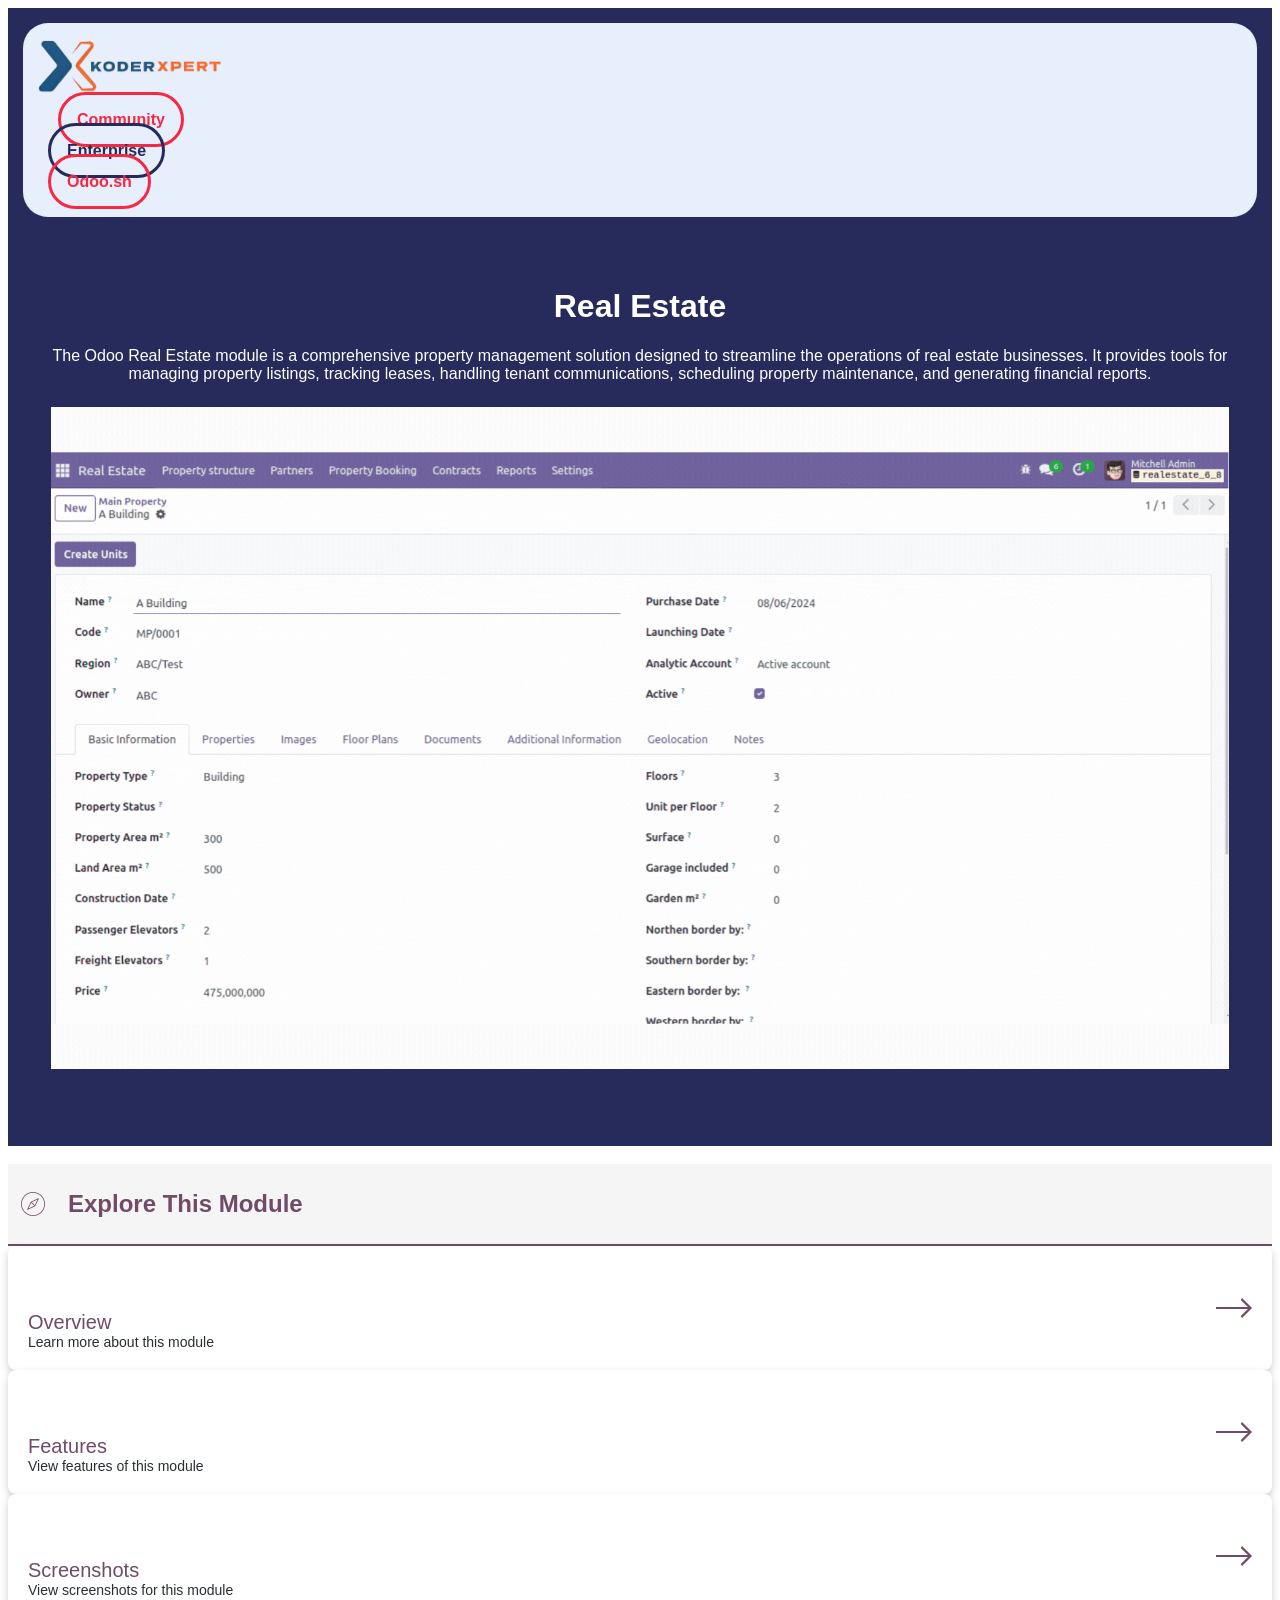
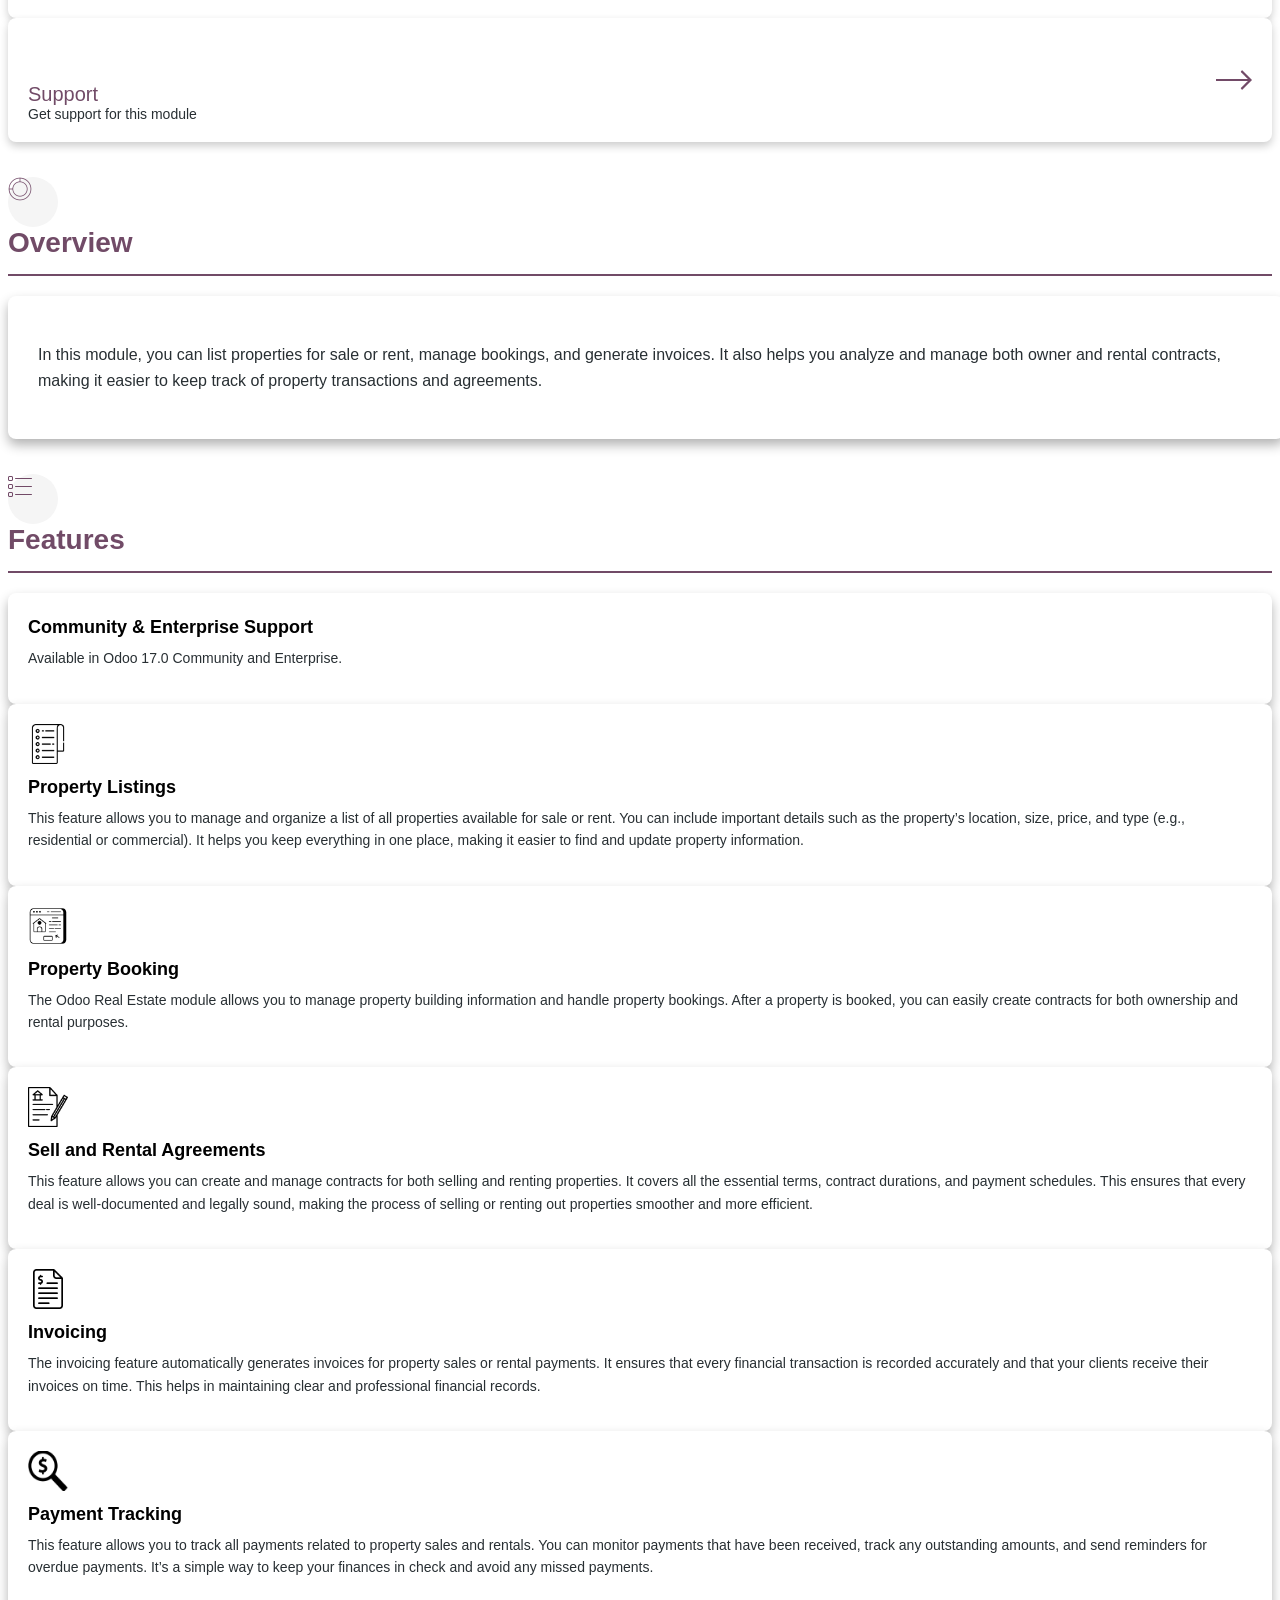
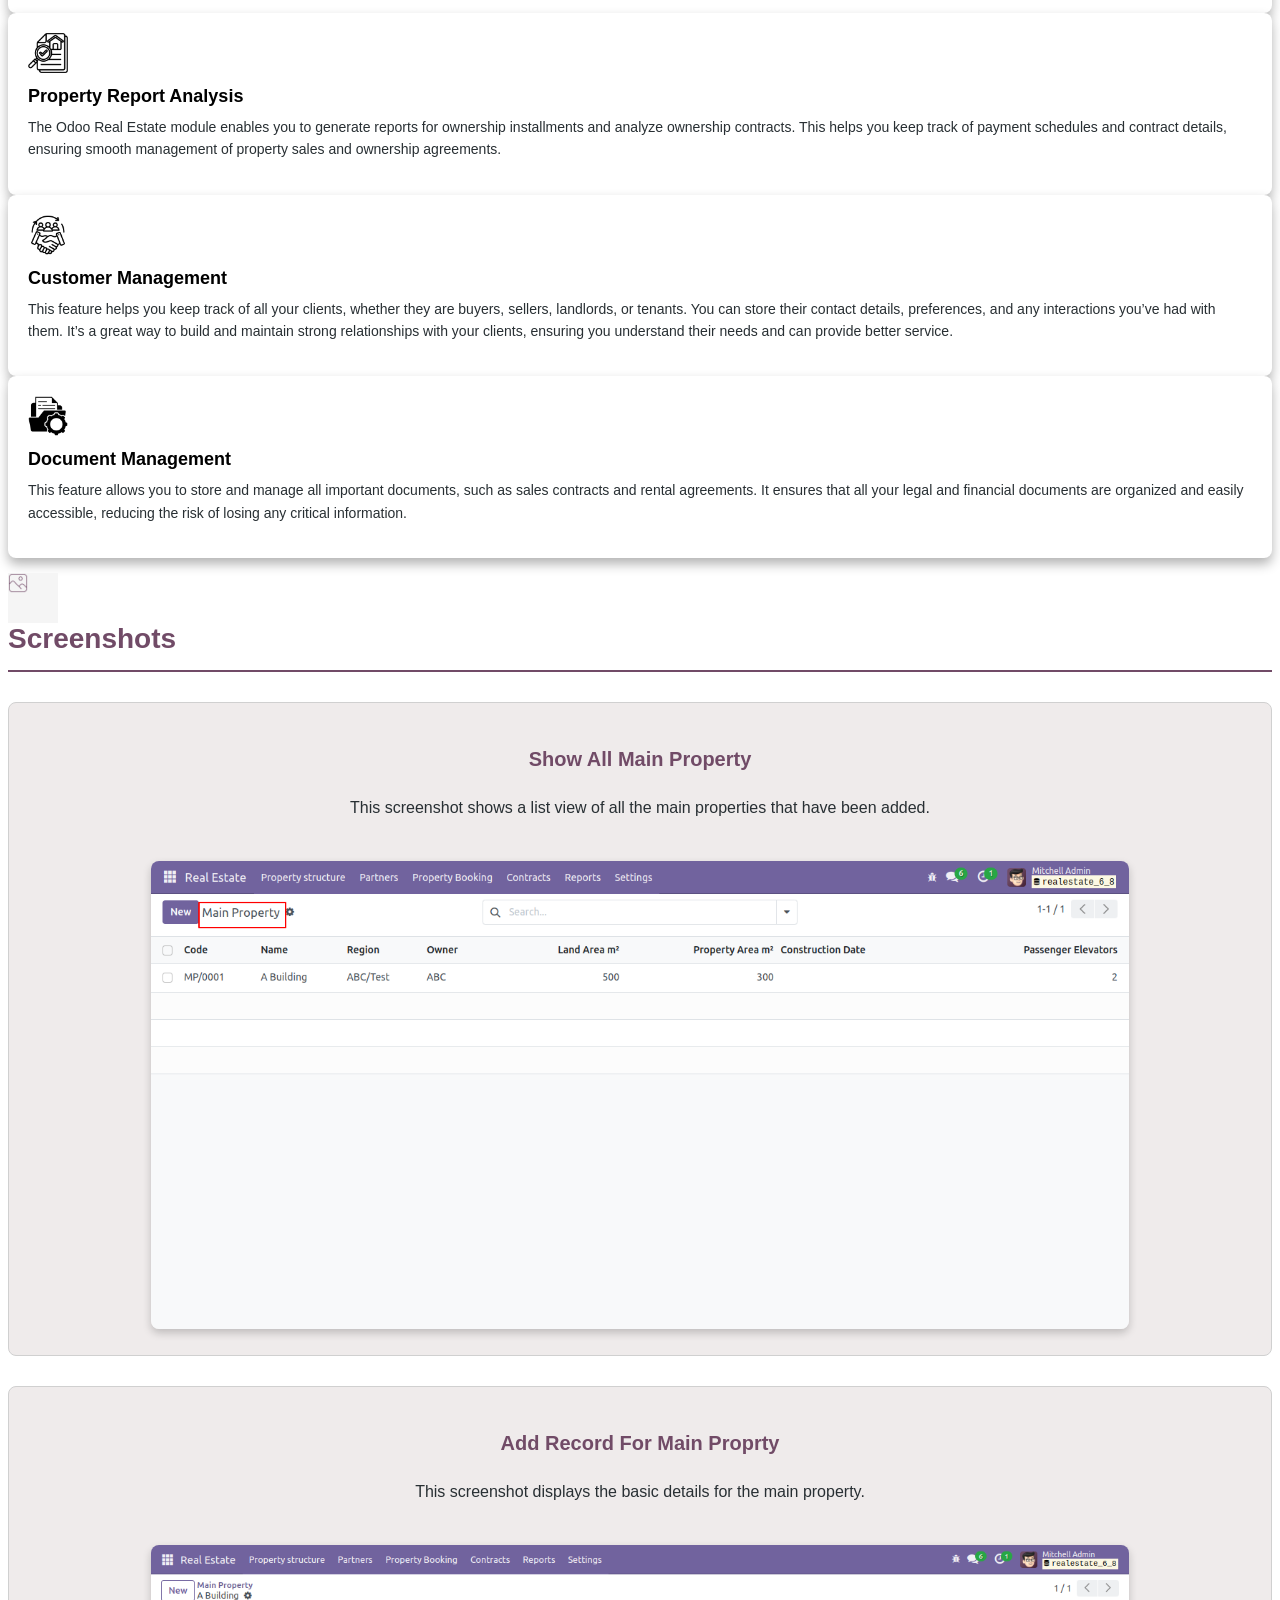
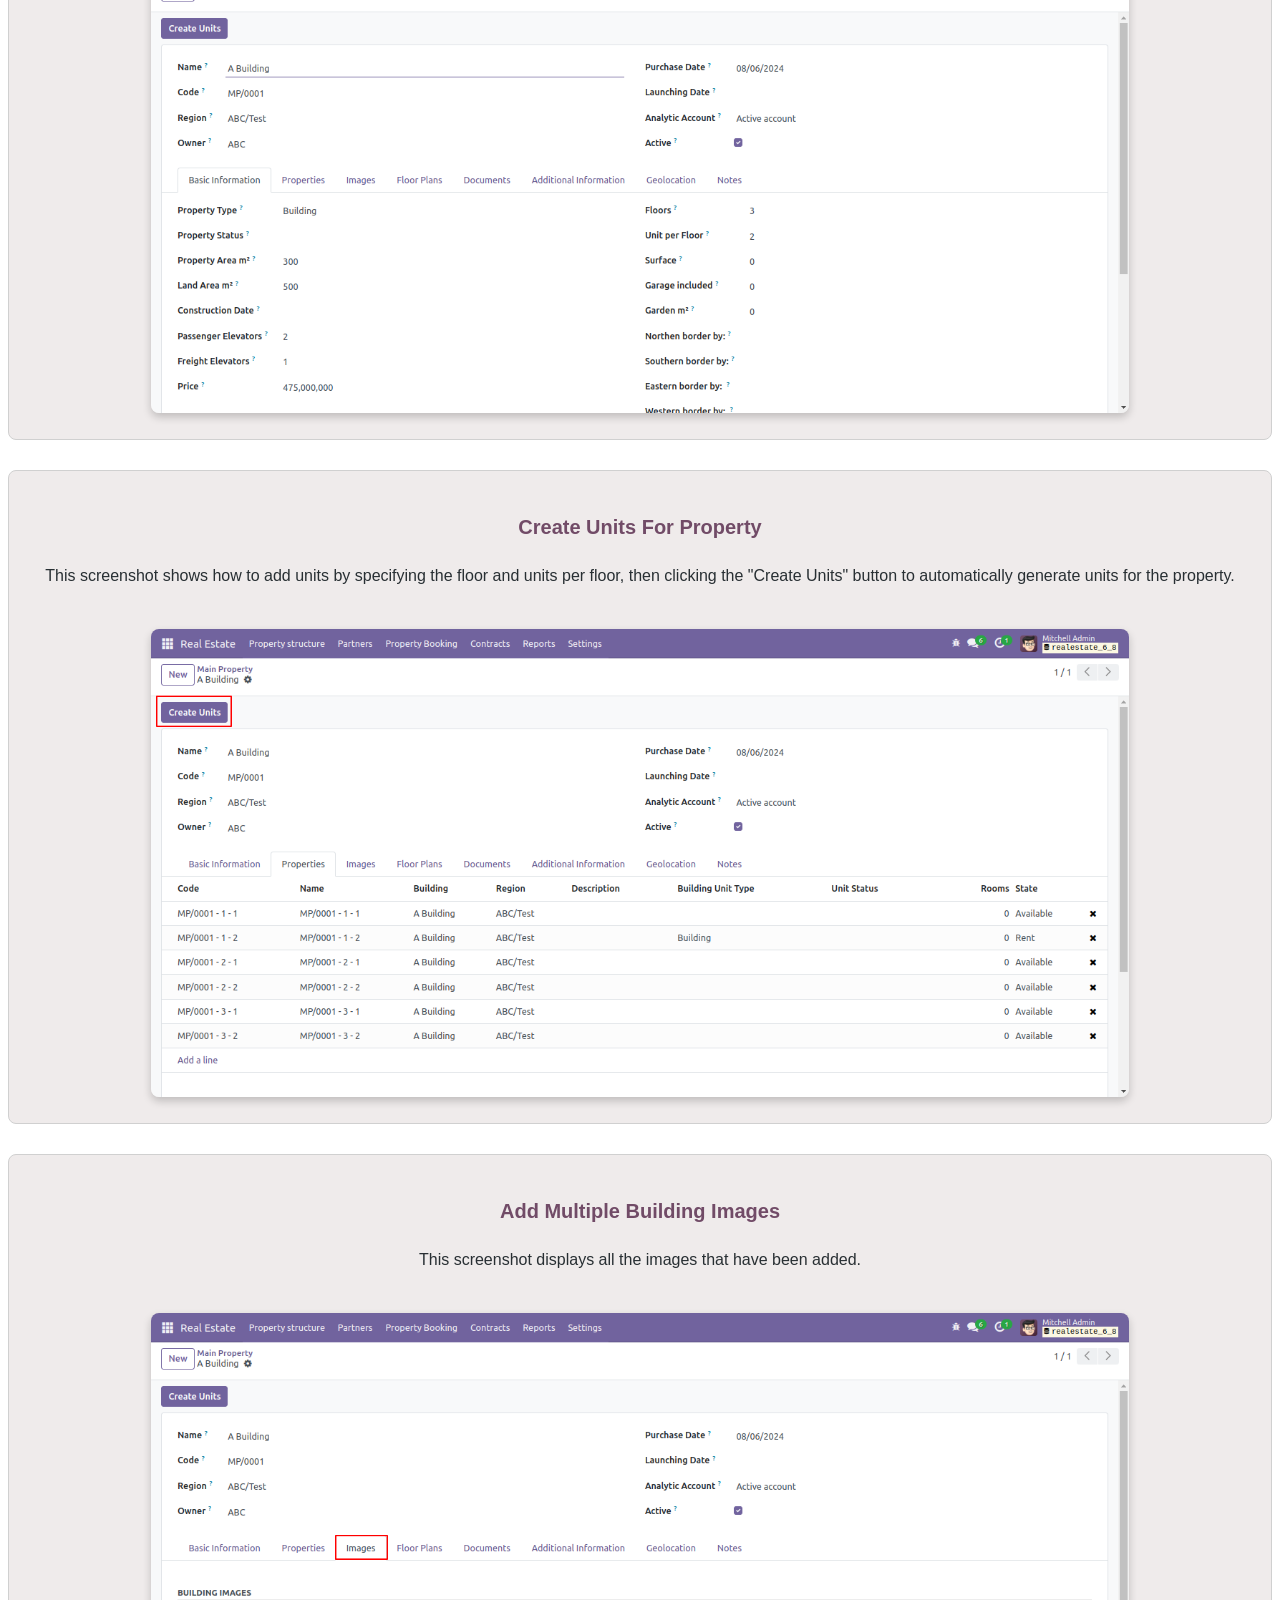
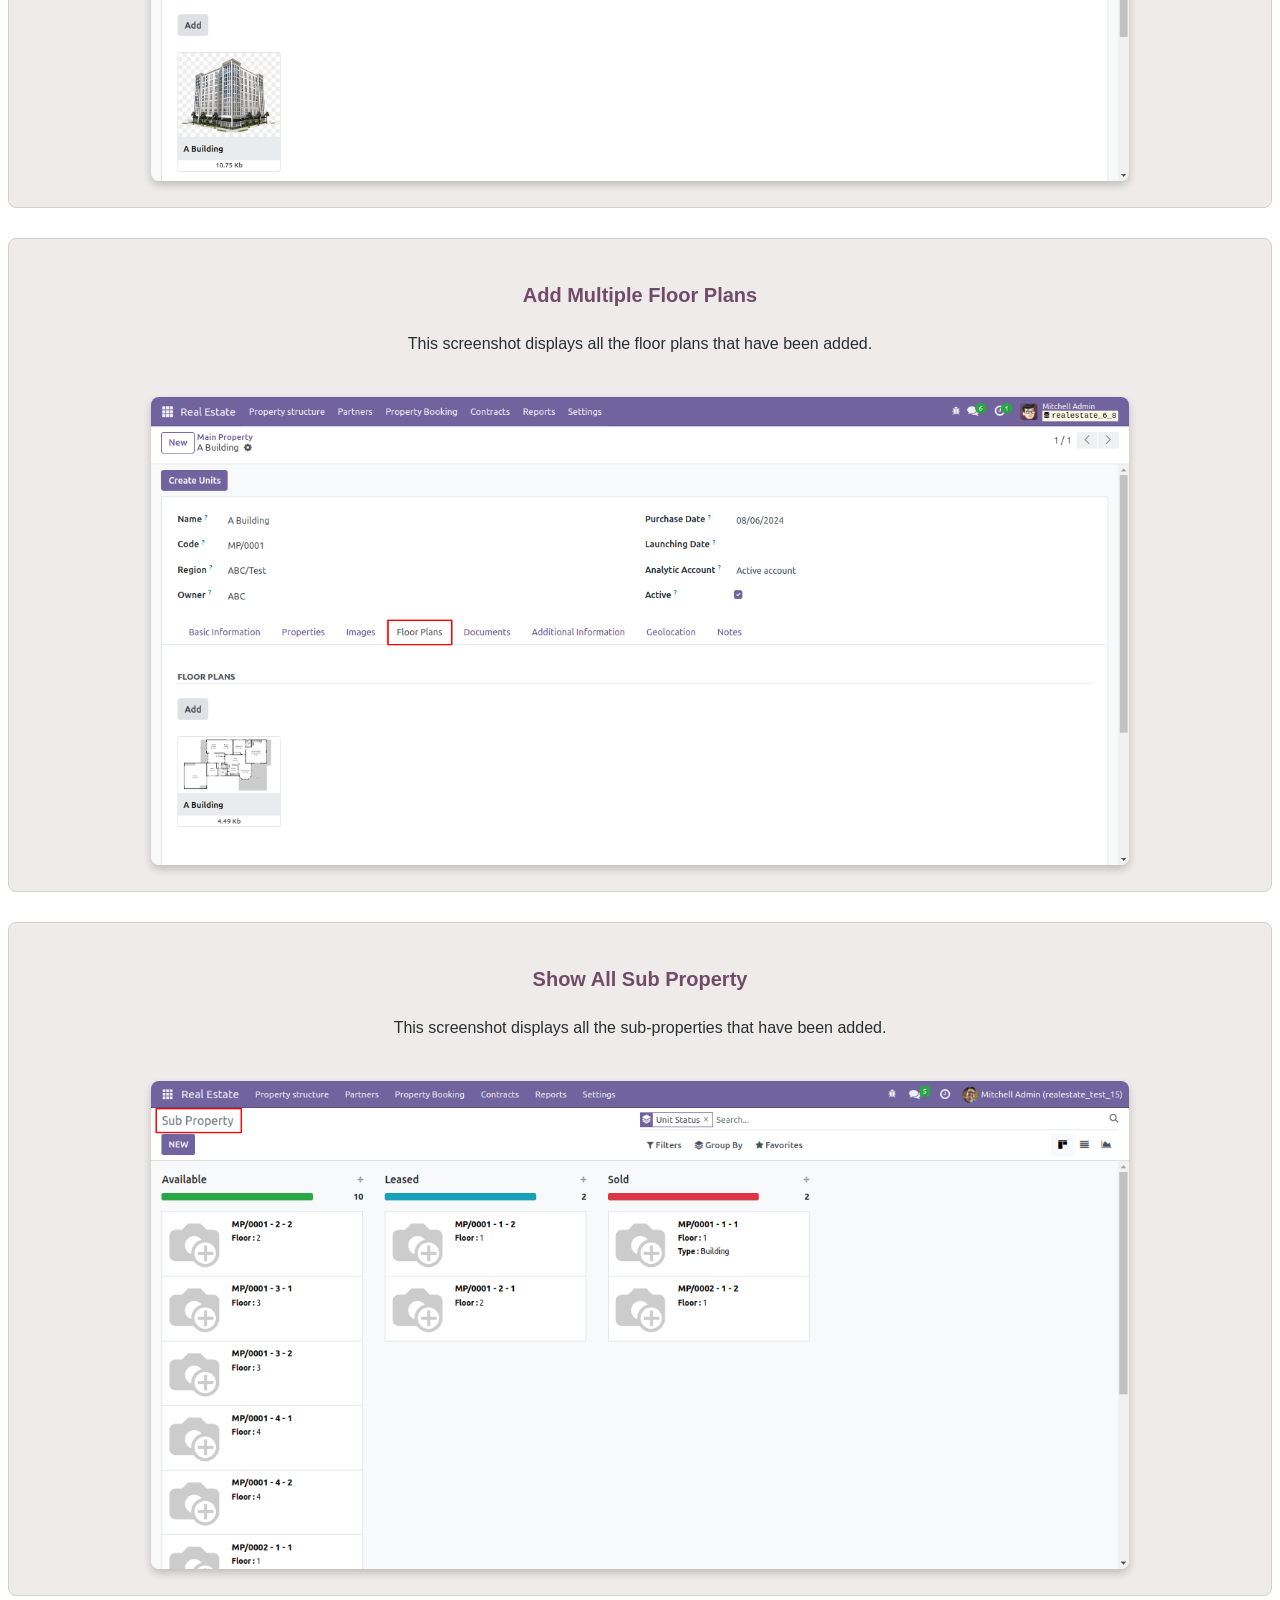
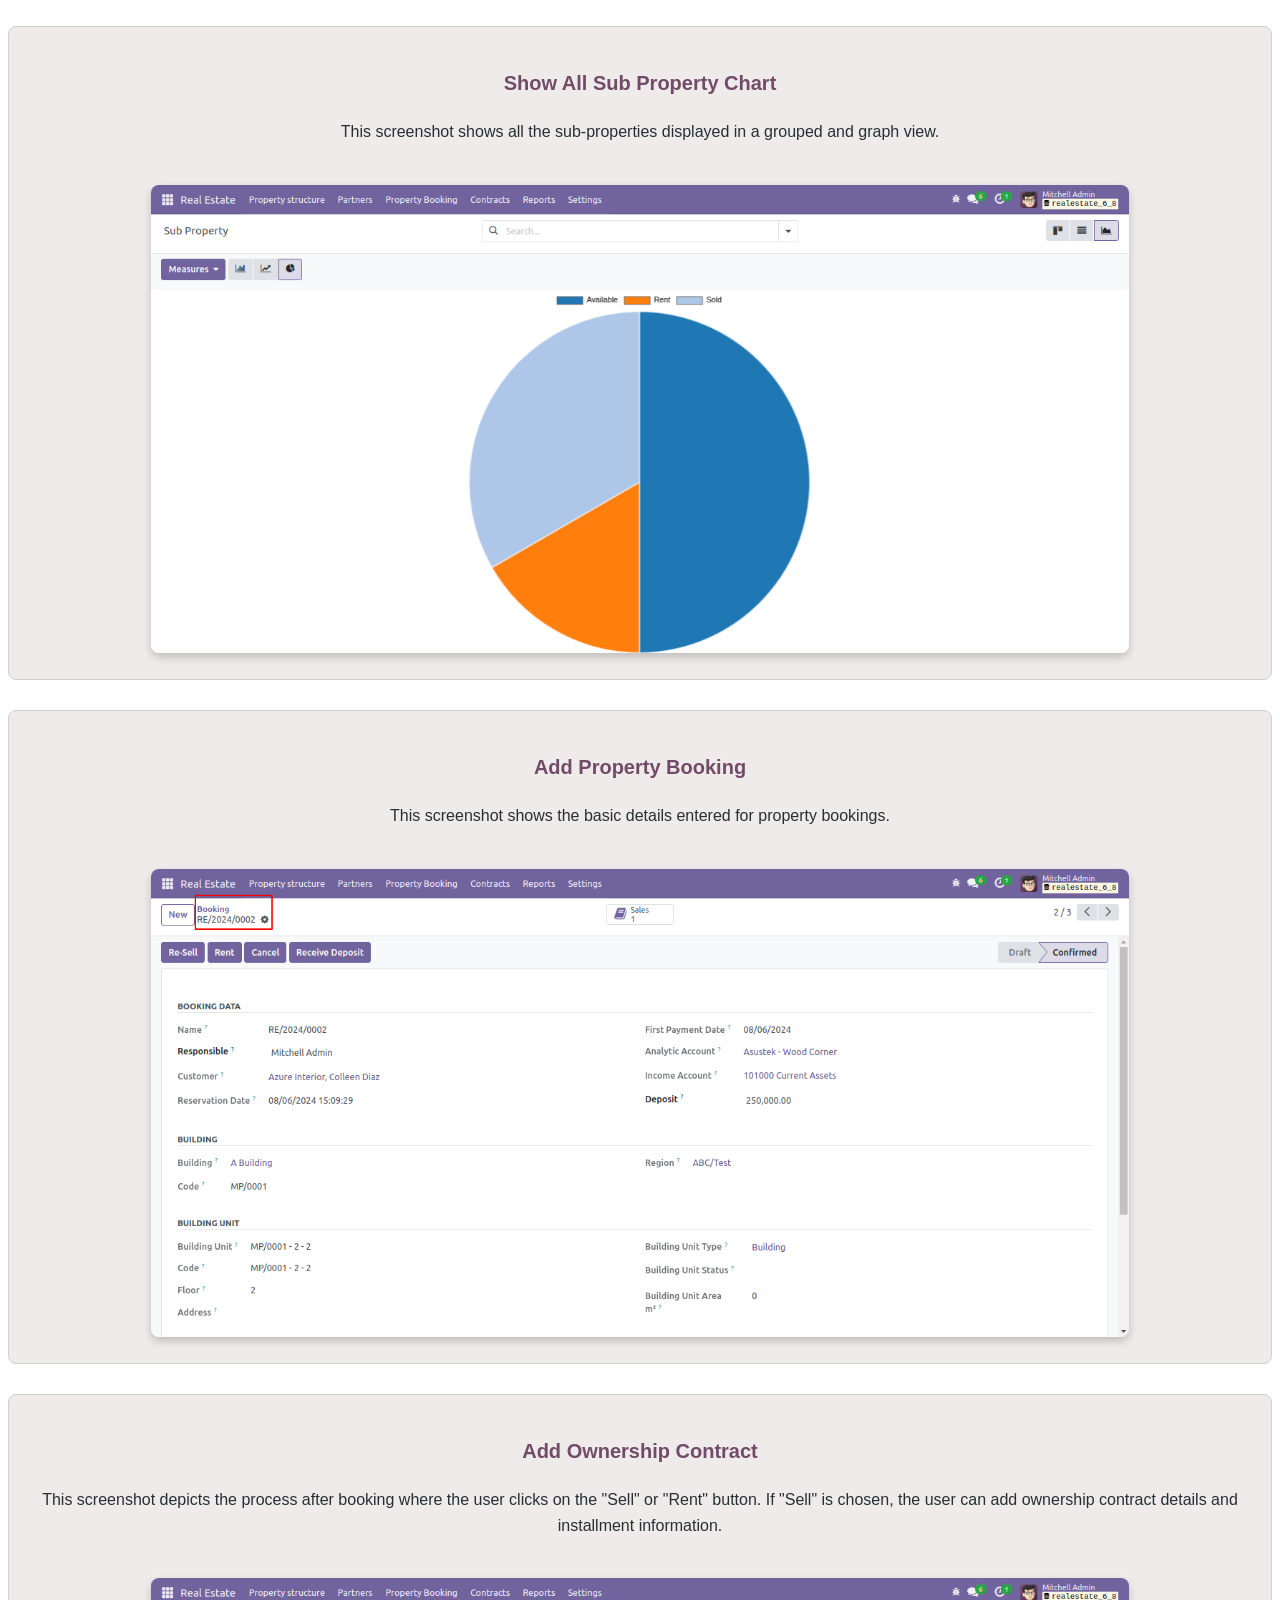
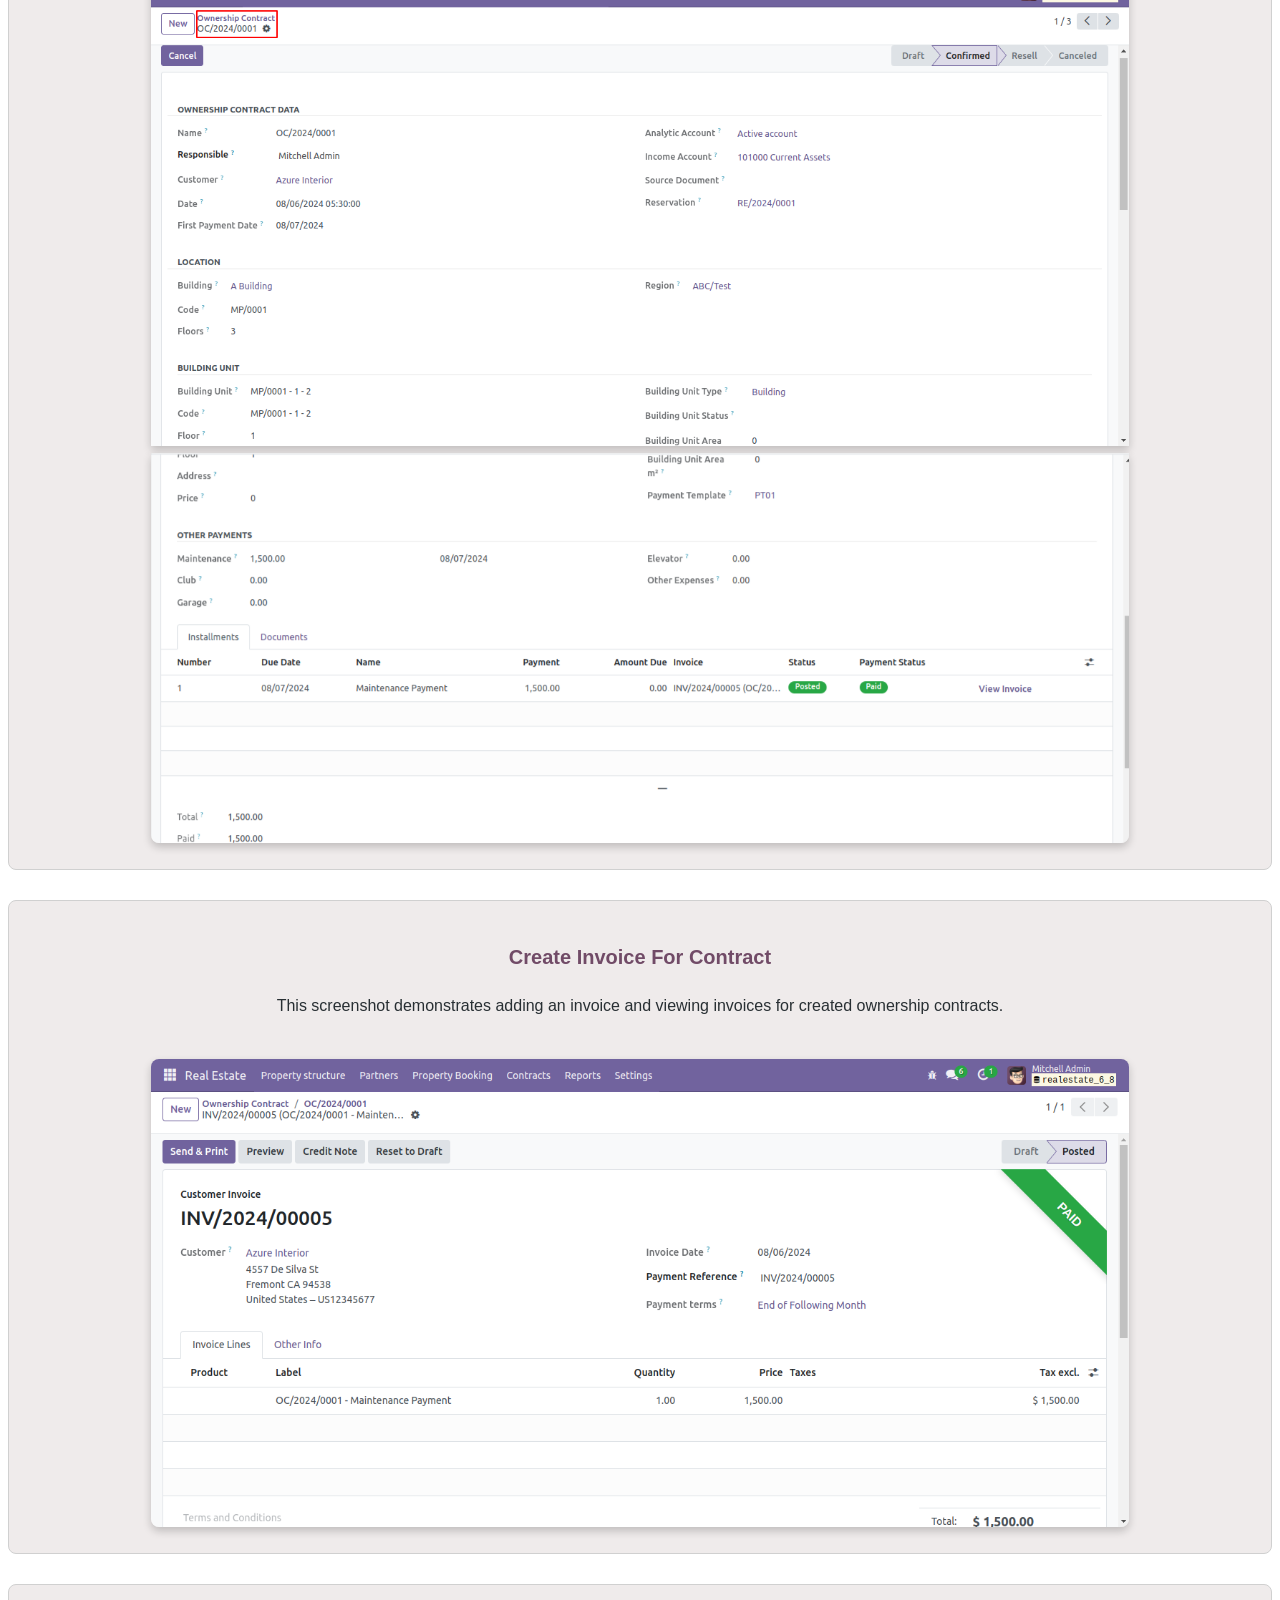
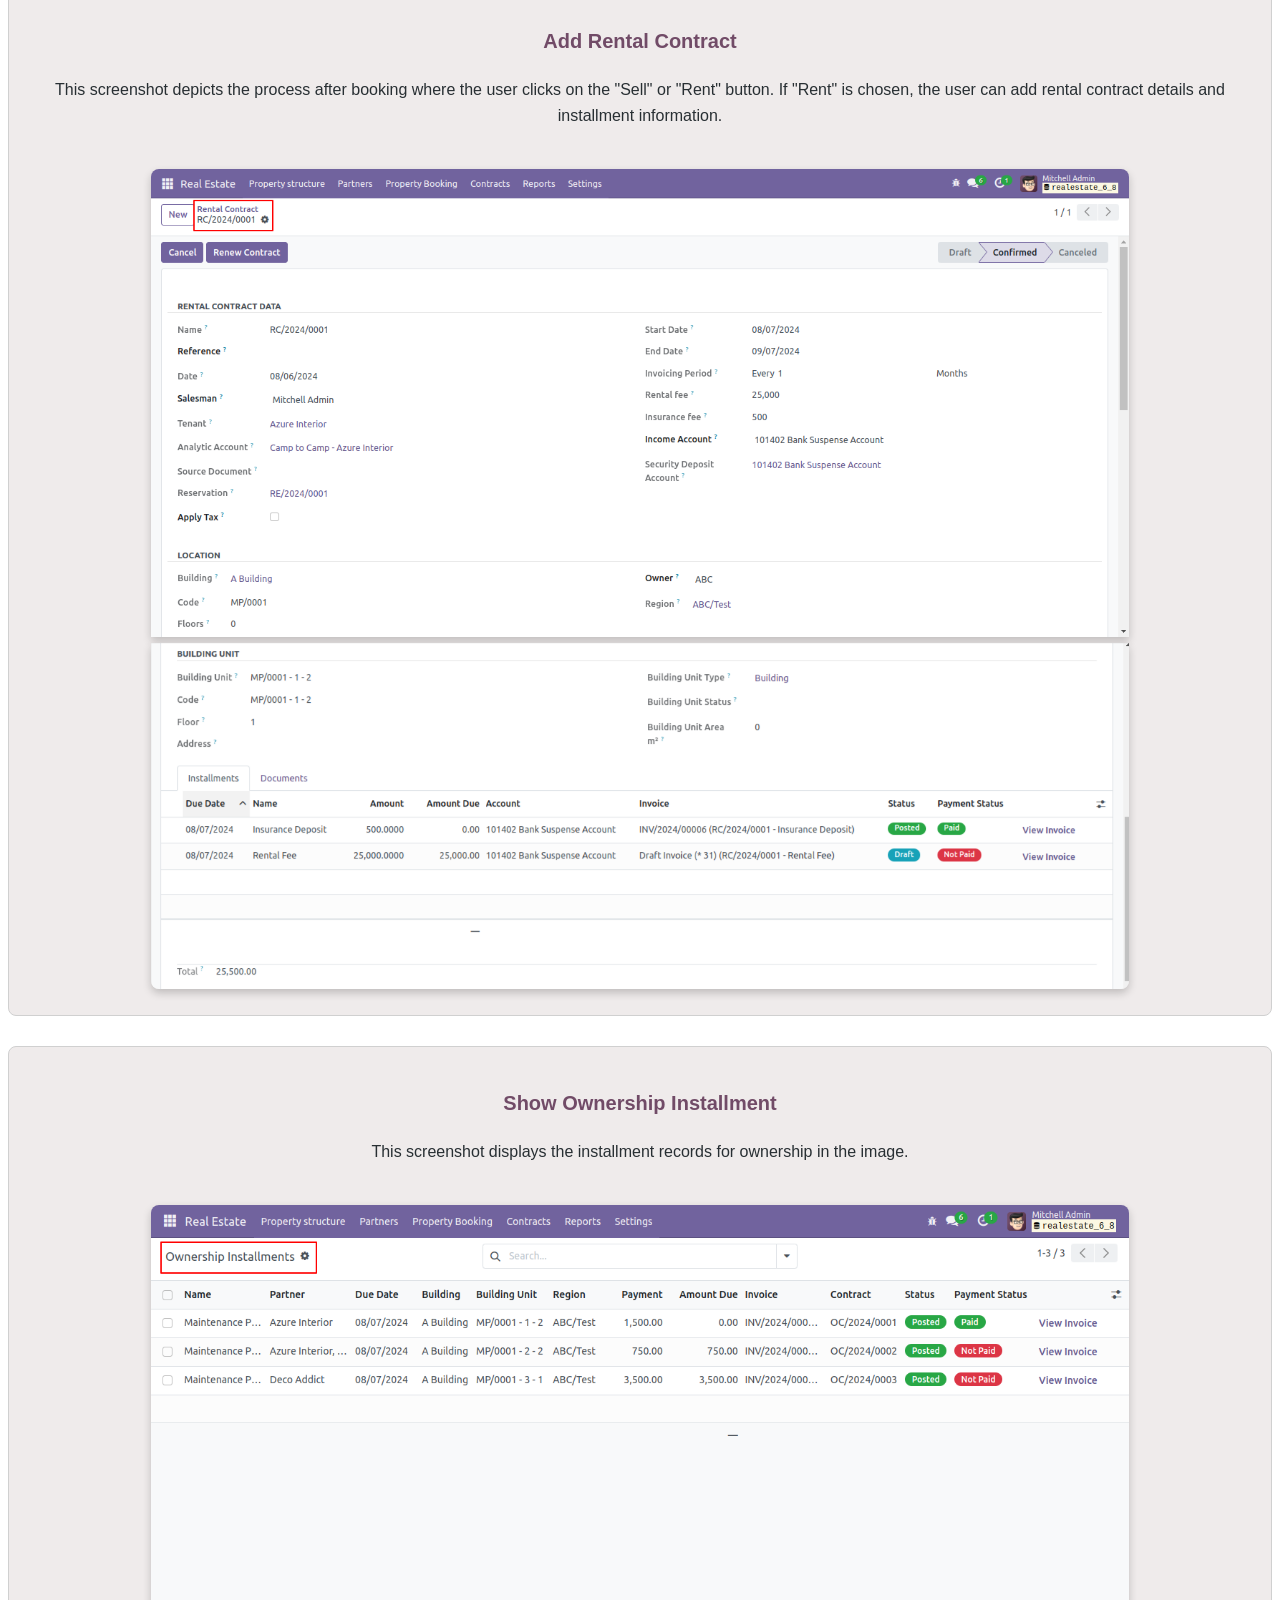
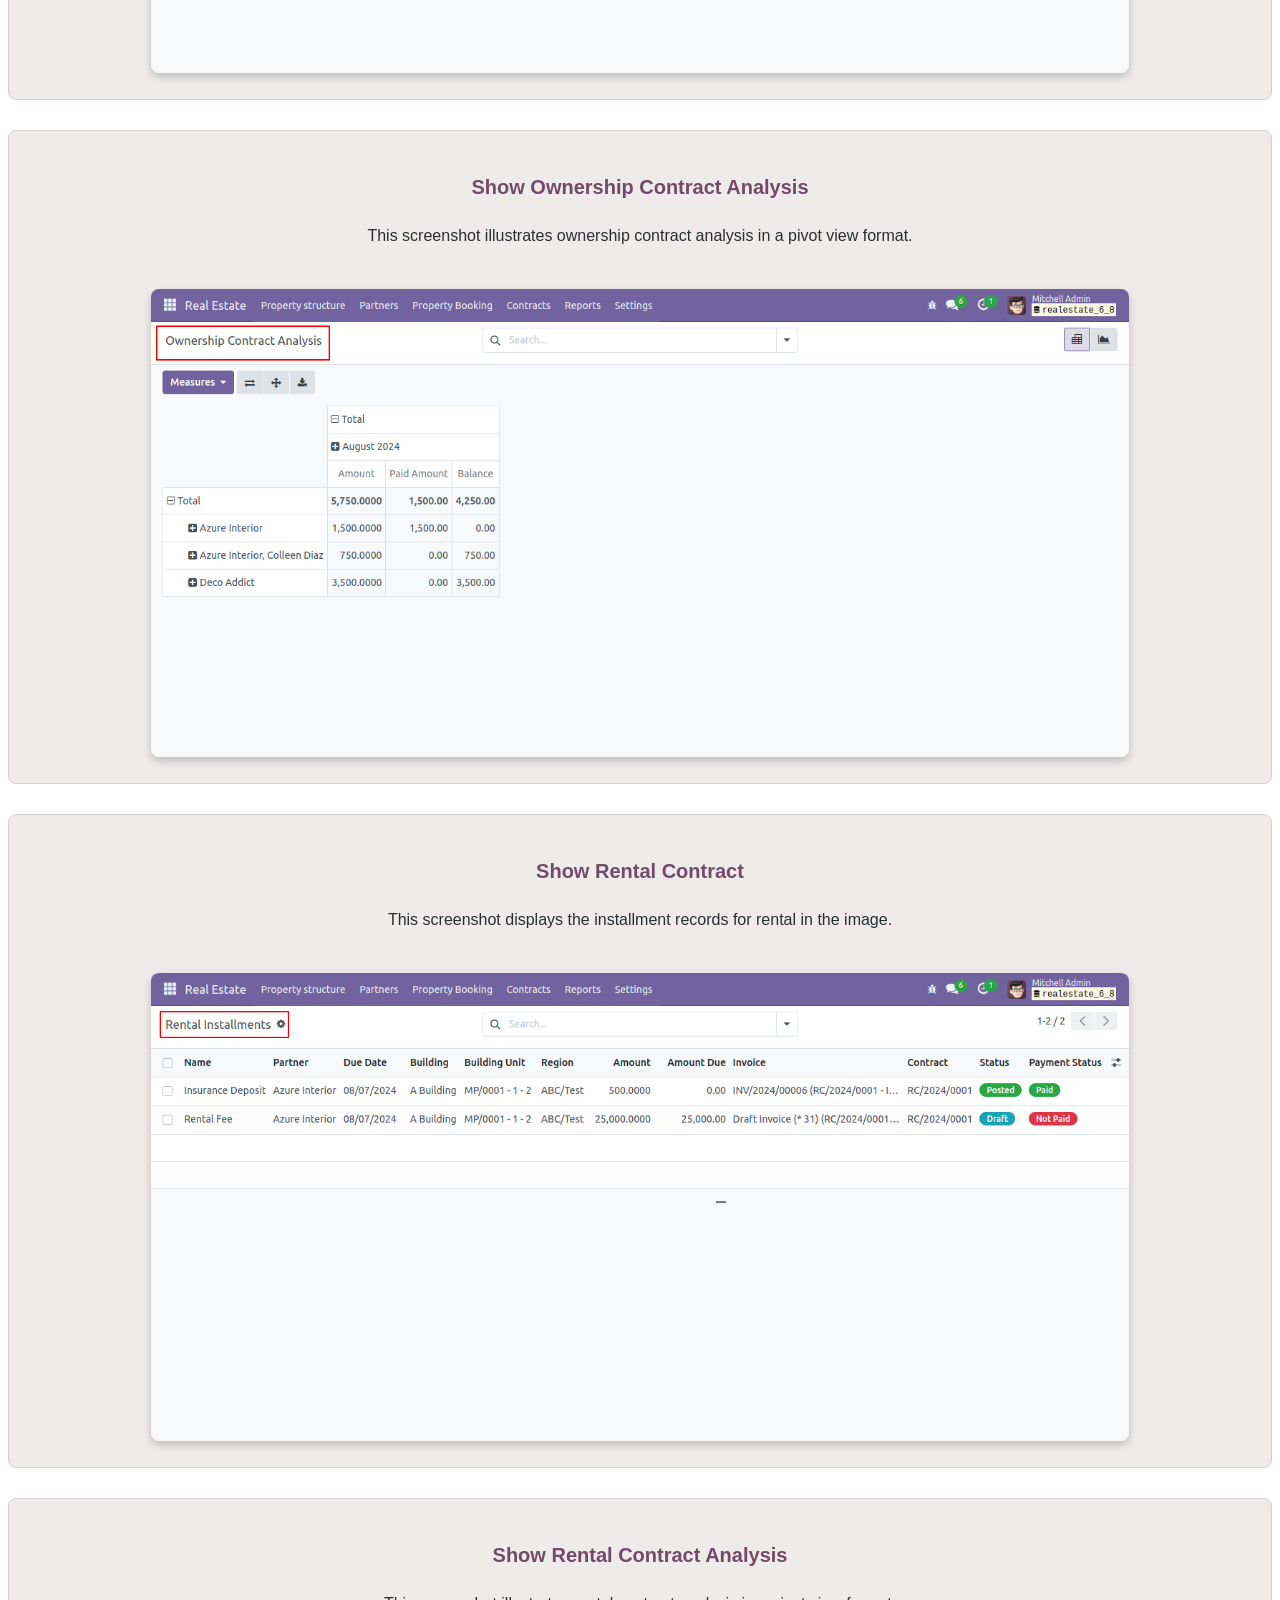
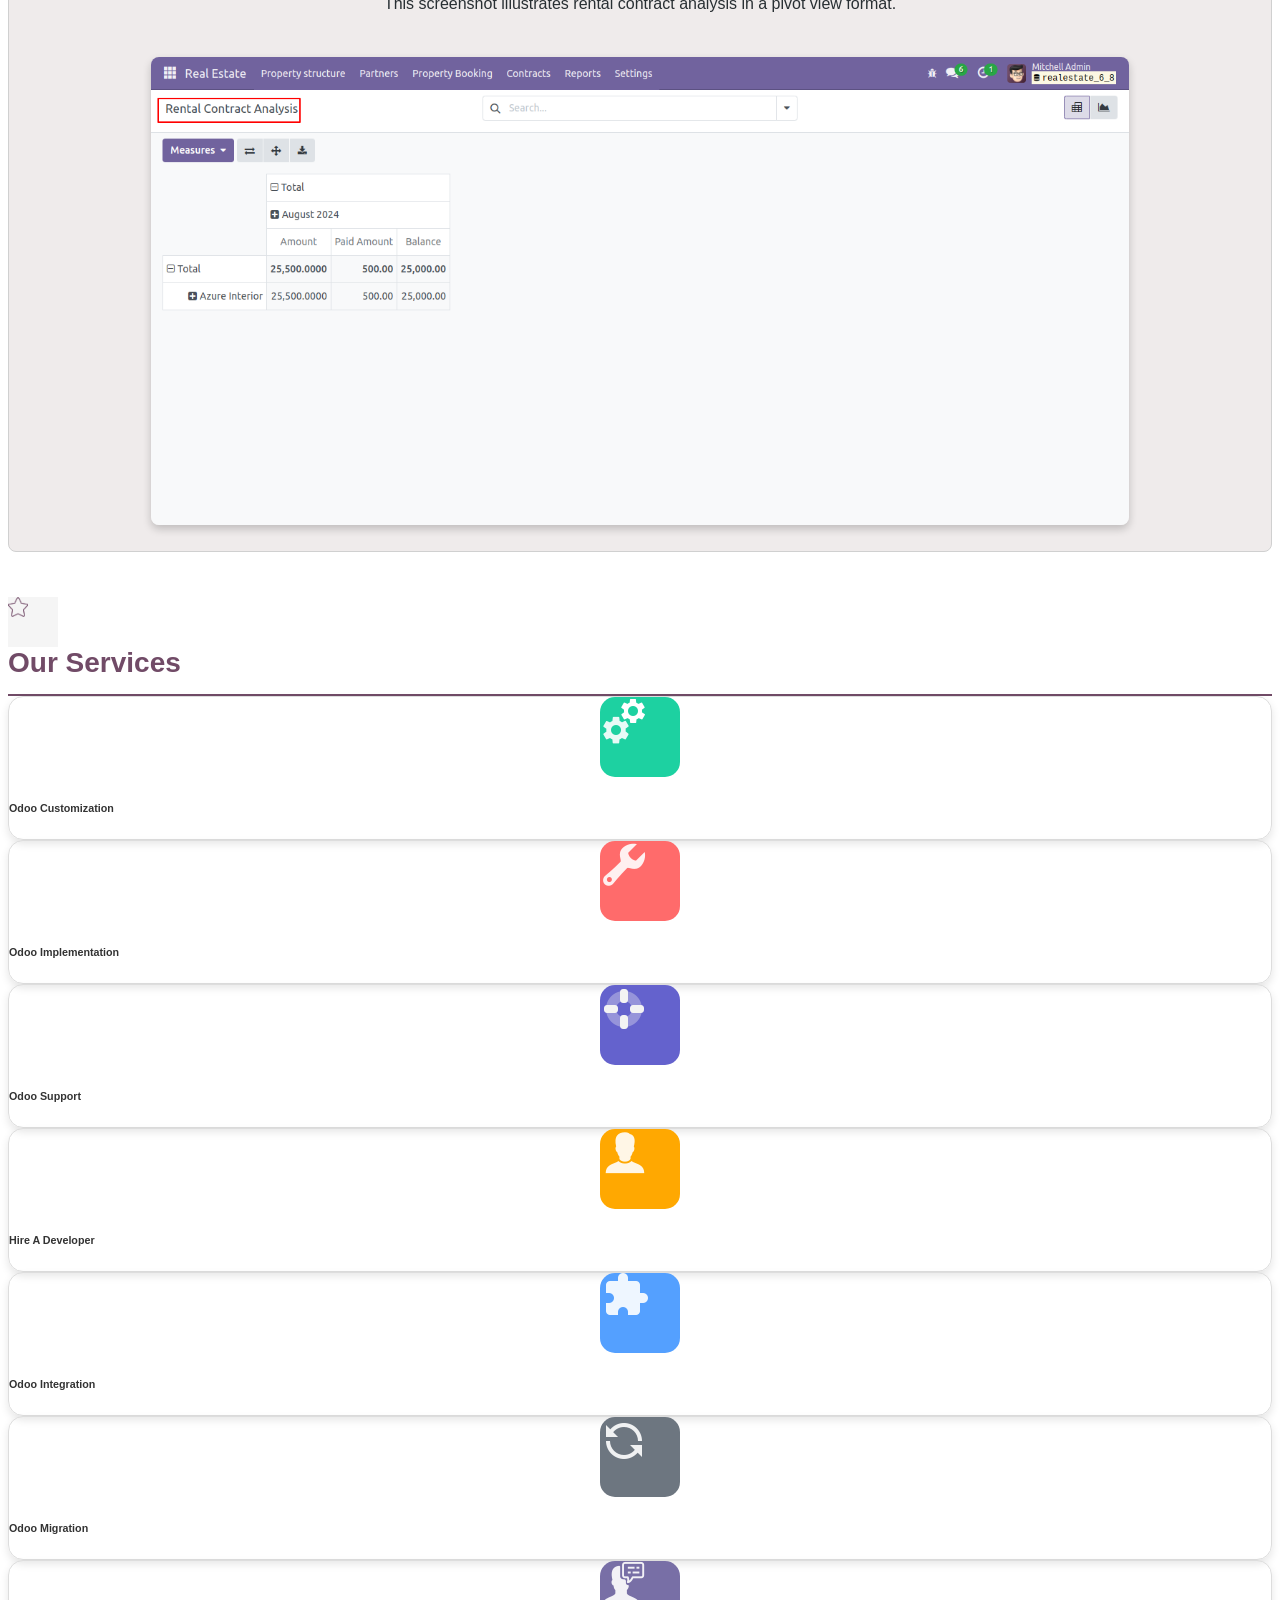
<file: kx_realestate/static/description/index.html>
<!DOCTYPE html>
<html lang="en">
<body>
    <div style="background-color: #272B5B; color: #fff !important; font-family: Arial, sans-serif !important; padding: 15px;">
        <section class="index-banner shadow-sm position-relative" style="background-color: #e7effd; border-radius: 25px; display: flex; flex-wrap: wrap;">
            <div class="w-100 img-fluid" style="color: #fff !important; font-family: Arial, sans-serif !important; padding: 15px;">
                <div class="container position-relative header" style="background-color: #e7effd; border-radius: 25px;">
                    <div class="row align-items-center">
                        <div class="col-md-2 text-center text-md-left">
                            <img src="./assets/misc/logo.png" alt="Koderxpert Technologies" class="img img-fluid" style="height: 3.3rem; margin:2px 0px; width: 11.5rem;">
                        </div>
                        <div class="col-md-2 text-center text-md-left" style="margin-left: auto;padding-right: 10px; padding-left: 10px;">
                            <h6 style="font-size:18px;margin:10px 10px;">
                                <span class="badge badge-pill badge-light w-md-100 w-auto" style="color: #f62943;border-radius: 17.5rem;padding: 1rem;    border-color: #f62943;border: solid;font-size: 16px;"><i class="fa fa-check"></i>Community</span>  
                            </h6>
                        </div>
                        <div class="col-md-2 text-center text-md-left" style="padding-right: 10px; padding-left: 10px;">
                            <h6 style="font-size:18px;margin:10px 0">
                                <span class="badge badge-pill badge-light w-md-100 w-auto" style="color: #272B5B;border-radius: 17.5rem;padding: 1rem;    border-color: #f62943;border: solid;font-size: 16px;"><i class="fa fa-check"></i>Enterprise</span> 
                            </h6>
                        </div>
                        <div class="col-md-2 text-center text-md-left" style="padding-right: 10px; padding-left: 10px;">
                            <h6 style="font-size:18px;margin:10px 0">
                                <span class="badge badge-pill badge-light w-md-100 w-auto" style="color: #f62943;border-radius: 17.5rem;padding: 1rem;    border-color: #f62943;border: solid;font-size: 16px;"><i class="fa fa-check"></i>Odoo.sh</span> 
                            </h6>
                        </div>
                    </div>
                </div>
            </div>
        </section>
        
        <div class="container content" style="padding: 50px 20px; text-align: center;">
            <h1 style="color: #fff !important; font-family: Arial, sans-serif !important;">Real Estate</h1>
            <p style="color: #fff !important; font-family: Arial, sans-serif !important;">The Odoo Real Estate module is a comprehensive property management solution designed to streamline the operations of real estate businesses. It provides tools for managing property listings, tracking leases, handling tenant communications, scheduling property maintenance, and generating financial reports.</p>
            <!-- <p style="color: #fff !important; font-family: Arial, sans-serif !important;">Perfect for businesses seeking a straightforward solution to access management.</p> -->

            <!-- <div class="features" style="display: flex; flex-wrap: wrap; justify-content: center; gap: 20px; margin-bottom: 50px;">
                <div class="feature" style="padding: 20px; border-radius: 8px; background-color: #333; width: 200px; text-align: center;">
                    <h4>Save 80% customization time</h4>
                </div>
                <div class="feature" style="padding: 20px; border-radius: 8px; background-color: #333; width: 200px; text-align: center;">
                    <h4>Multi user & company support</h4>
                </div>
                <div class="feature" style="padding: 20px; border-radius: 8px; background-color: #333; width: 200px; text-align: center;">
                    <h4>No technical knowledge required</h4>
                </div>
                <div class="feature" style="padding: 20px; border-radius: 8px; background-color: #333; width: 200px; text-align: center;">
                    <h4>Multi lingual support</h4>
                </div>
            </div> -->

            <div class="screenshot" style="text-align: center;">
                <div class="col-md-12 pt-md-4 pb-md-3">
                    <div class="w-100 text-center bg-white" style="border-radius: 10px; padding: 0.5rem; padding-bottom: 0.5rem !important; padding-top: 0.5rem !important;">
                        <img src="./assets/screenshots/images.gif" alt="Access Management Features" style="max-width: 100%;">
                    </div>
                </div>
            </div>
        </div>
    </div>

    <!-- NAVIGATION SECTION -->
    <div style="border-bottom: 2px solid #714B67; padding: 15px 0; margin-top: 18px; background-color: #F5F5F5; display: flex; align-items: center;">
        <div style="background-color: #F5F5F5; border-radius: 50%; width: 50px; height: 50px; display: flex; justify-content: center; align-items: center; margin-right: 10px;">
            <img src="./assets/misc/compass.png" alt="Compass" style="width: 24px; height: 24px;">
        </div>
        <h2 style="font-family: 'Montserrat', sans-serif; font-size: 24px; font-weight: bold; color: #714B67; margin: 0;">Explore This Module</h2>
    </div>

    <div class="container my-4" style="font-family: 'Montserrat', sans-serif;">
        <div class="row">
            <!-- Overview Section -->
            <div class="col-sm-12 col-md-6 my-3">
                <a href="#overview" style="text-decoration: none;">
                    <div style="background-color: #ffffff; padding: 20px; border-radius: 8px; box-shadow: 0 4px 8px rgba(0, 0, 0, 0.2); display: flex; justify-content: space-between; align-items: center; transition: transform 0.3s ease, box-shadow 0.3s ease; transform: translateY(0);">
                        <div class="d-flex align-items-center">
                            <i class="fa fa-info-circle" style="font-size: 40px; color: #714B67; margin-right: 10px;"></i>
                            <div>
                                <span style="color: #714B67; font-size: 20px; font-weight: 500; display: block;">Overview</span>
                                <span style="color: #282F33; font-size: 14px; display: block;">Learn more about this module</span>
                            </div>
                        </div>
                        <img src="./assets/misc/right-arrow.png" width="36" height="36" alt="Arrow" style="transition: transform 0.3s ease;">
                    </div>
                </a>
            </div>
            <!-- Features Section -->
                <div class="col-sm-12 col-md-6 my-3">
                    <a href="#features" style="text-decoration: none;">
                        <div style="background-color: #ffffff; padding: 20px; border-radius: 8px; box-shadow: 0 4px 8px rgba(0, 0, 0, 0.2); display: flex; justify-content: space-between; align-items: center; transition: transform 0.3s ease, box-shadow 0.3s ease; transform: translateY(0);">
                            <div class="d-flex align-items-center">
                                <i class="fa fa-star" style="font-size: 40px; color: #714B67; margin-right: 10px;"></i>
                                <div>
                                    <span style="color: #714B67; font-size: 20px; font-weight: 500; display: block;">Features</span>
                                    <span style="color: #282F33; font-size: 14px; display: block;">View features of this module</span>
                                </div>
                            </div>
                            <img src="./assets/misc/right-arrow.png" width="36" height="36" alt="Arrow" style="transition: transform 0.3s ease;">
                        </div>
                    </a>
                </div>
            <!-- Screenshots Section -->
            <div class="col-sm-12 col-md-6 my-3">
                <a href="#screenshots" style="text-decoration: none;">
                    <div style="background-color: #ffffff; padding: 20px; border-radius: 8px; box-shadow: 0 4px 8px rgba(0, 0, 0, 0.2); display: flex; justify-content: space-between; align-items: center; transition: transform 0.3s ease, box-shadow 0.3s ease; transform: translateY(0);">
                        <div class="d-flex align-items-center">
                            <i class="fa fa-camera" style="font-size: 40px; color: #714B67; margin-right: 10px;"></i>
                            <div>
                                <span style="color: #714B67; font-size: 20px; font-weight: 500; display: block;">Screenshots</span>
                                <span style="color: #282F33; font-size: 14px; display: block;">View screenshots for this module</span>
                            </div>
                        </div>
                        <img src="./assets/misc/right-arrow.png" width="36" height="36" alt="Arrow" style="transition: transform 0.3s ease;">
                    </div>
                </a>
            </div>
            <!-- Support Section -->
                <div class="col-sm-12 col-md-6 my-3">
                    <a href="#support" style="text-decoration: none;">
                        <div style="background-color: #ffffff; padding: 20px; border-radius: 8px; box-shadow: 0 4px 8px rgba(0, 0, 0, 0.2); display: flex; justify-content: space-between; align-items: center; transition: transform 0.3s ease, box-shadow 0.3s ease; transform: translateY(0);">
                            <div class="d-flex align-items-center">
                                <i class="fa fa-headphones" style="font-size: 40px; color: #714B67; margin-right: 10px;"></i>
                                <div>
                                    <span style="color: #714B67; font-size: 20px; font-weight: 500; display: block;">Support</span>
                                    <span style="color: #282F33; font-size: 14px; display: block;">Get support for this module</span>
                                </div>
                            </div>
                            <img src="./assets/misc/right-arrow.png" width="36" height="36" alt="Arrow" style="transition: transform 0.3s ease;">
                        </div>
                    </a>
                </div>
        </div>
    </div>
    <!-- END OF NAVIGATION SECTION -->


    <!-- OVERVIEW SECTION -->
    <div style="margin-top: 20px;">
        <div class="d-flex align-items-center" style="border-bottom: 2px solid #714B67; padding: 15px 0; margin-bottom: 20px;" id="overview">
            <div class="d-flex justify-content-center align-items-center mr-2" style="background-color: #F5F5F5; border-radius: 50%; width: 50px; height: 50px;">
                <img src="./assets/misc/pie-chart.png" alt="Overview Icon" style="width: 24px; height: 24px;">
            </div>
            <h2 style="font-family: 'Montserrat', sans-serif; font-size: 28px; font-weight: bold; color: #714B67; margin: 0;">
                Overview
            </h2>
        </div>
        <div class="d-flex ps-5" style="padding-right: 48px;">
            <div style="background-color: #ffffff; padding: 30px; border-radius: 8px; box-shadow: 0 6px 12px rgba(0, 0, 0, 0.3); width: 100%;">
                <p style="font-family: 'Montserrat', sans-serif; font-weight: 400; font-size: 16px; color: #282F33; line-height: 1.6;">
                    In this module, you can list properties for sale or rent, manage bookings, and generate invoices. It also helps you analyze and manage both owner and rental contracts, making it easier to keep track of property transactions and agreements.
                </p>
            </div>
        </div>
    </div>
    <!-- END OF OVERVIEW SECTION -->

    <!-- FEATURES SECTION -->
    <div style="margin-top: 20px;">
        
        <div class="d-flex align-items-center" style="border-bottom: 2px solid #714B67; padding: 15px 0; margin-bottom: 20px;" id="features">
            <div class="d-flex justify-content-center align-items-center mr-2" style="background-color: #F5F5F5; border-radius: 50%; width: 50px; height: 50px;">
                <img src="./assets/misc/features.png" alt="Features Icon" style="width: 24px; height: 24px;">
            </div>
            <h2 style="font-family: 'Montserrat', sans-serif; font-size: 28px; font-weight: bold; color: #714B67; margin: 0;">
                Features
            </h2>
        </div>
        <div class="row" style="font-family: 'Montserrat', sans-serif; font-weight: 400; font-size: 14px; line-height: 200%;">
            <div class="col-sm-12 col-md-4 mb-4">
                <div style="background-color: #ffffff; padding: 20px; border-radius: 8px; box-shadow: 0 6px 12px rgba(0, 0, 0, 0.3); height: 100%;">
                    <div class="d-flex align-items-center mb-3">
                        <i class="fa fa-window-restore mr-3" aria-hidden="true" style="font-size: 40px;"></i>
                        <div class="ms-3">
                            <span style="font-family: 'Montserrat', sans-serif; font-size: 18px; font-weight: bold;">Community &amp; Enterprise Support</span>
                            <p style="font-family: 'Roboto', sans-serif; font-weight: 400; color: #282F33; font-size: 14px; line-height: 1.6; margin-top: 5px;">
                                Available in Odoo 17.0 Community and Enterprise.
                            </p>
                        </div>
                    </div>
                </div>
            </div>
            <div class="col-sm-12 col-md-4 mb-4">
                <div style="background-color: #ffffff; padding: 20px; border-radius: 8px; box-shadow: 0 6px 12px rgba(0, 0, 0, 0.3); height: 100%;">
                    <div class="d-flex align-items-center mb-3">
                        <img src="./assets/misc/property_listing.png" class="mr-3" style="width: 40px; height: 40px;" />
                        <div class="ms-3">
                            <span style="font-family: 'Montserrat', sans-serif; font-size: 18px; font-weight: bold;">Property Listings</span>
                            <p style="font-family: 'Roboto', sans-serif; font-weight: 400; color: #282F33; font-size: 14px; line-height: 1.6; margin-top: 5px;">
                                This feature allows you to manage and organize a list of all properties available for sale or rent. You can include important details such as the property’s location, size, price, and type (e.g., residential or commercial). It helps you keep everything in one place, making it easier to find and update property information.
                            </p>
                        </div>
                    </div>
                </div>
            </div>
            <div class="col-sm-12 col-md-4 mb-4">
                <div style="background-color: #ffffff; padding: 20px; border-radius: 8px; box-shadow: 0 6px 12px rgba(0, 0, 0, 0.3); height: 100%;">
                    <div class="d-flex align-items-center mb-3">
                        <img src="./assets/misc/property_booking.png" class="mr-3" style="width: 40px; height: 40px;" />
                        <div class="ms-3">
                            <span style="font-family: 'Montserrat', sans-serif; font-size: 18px; font-weight: bold;">Property Booking</span>
                            <p style="font-family: 'Roboto', sans-serif; font-weight: 400; color: #282F33; font-size: 14px; line-height: 1.6; margin-top: 5px;">
                                The Odoo Real Estate module allows you to manage property building information and handle property bookings. After a property is booked, you can easily create contracts for both ownership and rental purposes.
                            </p>
                        </div>
                    </div>
                </div>
            </div>
            <div class="col-sm-12 col-md-4 mb-4">
                <div style="background-color: #ffffff; padding: 20px; border-radius: 8px; box-shadow: 0 6px 12px rgba(0, 0, 0, 0.3); height: 100%;">
                    <div class="d-flex align-items-center mb-3">
                        <img src="./assets/misc/contract.png" class="mr-3" style="width: 40px; height: 40px;" />
                        <div class="ms-3">
                            <span style="font-family: 'Montserrat', sans-serif; font-size: 18px; font-weight: bold;">Sell and Rental Agreements</span>
                            <p style="font-family: 'Roboto', sans-serif; font-weight: 400; color: #282F33; font-size: 14px; line-height: 1.6; margin-top: 5px;">
                                This feature allows you can create and manage contracts for both selling and renting properties. It covers all the essential terms, contract durations, and payment schedules. This ensures that every deal is well-documented and legally sound, making the process of selling or renting out properties smoother and more efficient.
                            </p>
                        </div>
                    </div>
                </div>
            </div>
            <div class="col-sm-12 col-md-4 mb-4">
                <div style="background-color: #ffffff; padding: 20px; border-radius: 8px; box-shadow: 0 6px 12px rgba(0, 0, 0, 0.3); height: 100%;">
                    <div class="d-flex align-items-center mb-3">
                        <img src="./assets/misc/invoice.png" class="mr-3" style="width: 40px; height: 40px;" />
                        <div class="ms-3">
                            <span style="font-family: 'Montserrat', sans-serif; font-size: 18px; font-weight: bold;">Invoicing</span>
                            <p style="font-family: 'Roboto', sans-serif; font-weight: 400; color: #282F33; font-size: 14px; line-height: 1.6; margin-top: 5px;">
                                The invoicing feature automatically generates invoices for property sales or rental payments. It ensures that every financial transaction is recorded accurately and that your clients receive their invoices on time. This helps in maintaining clear and professional financial records.
                            </p>
                        </div>
                    </div>
                </div>
            </div>
            <div class="col-sm-12 col-md-4 mb-4">
                <div style="background-color: #ffffff; padding: 20px; border-radius: 8px; box-shadow: 0 6px 12px rgba(0, 0, 0, 0.3); height: 100%;">
                    <div class="d-flex align-items-center mb-3">
                        <img src="./assets/misc/payment.png" class="mr-3" style="width: 40px; height: 40px;" />
                        <div class="ms-3">
                            <span style="font-family: 'Montserrat', sans-serif; font-size: 18px; font-weight: bold;">Payment Tracking</span>
                            <p style="font-family: 'Roboto', sans-serif; font-weight: 400; color: #282F33; font-size: 14px; line-height: 1.6; margin-top: 5px;">
                                This feature allows you to track all payments related to property sales and rentals. You can monitor payments that have been received, track any outstanding amounts, and send reminders for overdue payments. It’s a simple way to keep your finances in check and avoid any missed payments.
                            </p>
                        </div>
                    </div>
                </div>
            </div>
            <div class="col-sm-12 col-md-4 mb-4">
                <div style="background-color: #ffffff; padding: 20px; border-radius: 8px; box-shadow: 0 6px 12px rgba(0, 0, 0, 0.3); height: 100%;">
                    <div class="d-flex align-items-center mb-3">
                        <img src="./assets/misc/report.png" class="mr-3" style="width: 40px; height: 40px;" />
                        <div class="ms-3">
                            <span style="font-family: 'Montserrat', sans-serif; font-size: 18px; font-weight: bold;">Property Report Analysis</span>
                            <p style="font-family: 'Roboto', sans-serif; font-weight: 400; color: #282F33; font-size: 14px; line-height: 1.6; margin-top: 5px;">
                                The Odoo Real Estate module enables you to generate reports for ownership installments and analyze ownership contracts. This helps you keep track of payment schedules and contract details, ensuring smooth management of property sales and ownership agreements.
                            </p>
                        </div>
                    </div>
                </div>
            </div>
            <div class="col-sm-12 col-md-4 mb-4">
                <div style="background-color: #ffffff; padding: 20px; border-radius: 8px; box-shadow: 0 6px 12px rgba(0, 0, 0, 0.3); height: 100%;">
                    <div class="d-flex align-items-center mb-3">
                        <img src="./assets/misc/customer.png" class="mr-3" style="width: 40px; height: 40px;" />
                        <div class="ms-3">
                            <span style="font-family: 'Montserrat', sans-serif; font-size: 18px; font-weight: bold;">Customer Management</span>
                            <p style="font-family: 'Roboto', sans-serif; font-weight: 400; color: #282F33; font-size: 14px; line-height: 1.6; margin-top: 5px;">
                                This feature helps you keep track of all your clients, whether they are buyers, sellers, landlords, or tenants. You can store their contact details, preferences, and any interactions you’ve had with them. It’s a great way to build and maintain strong relationships with your clients, ensuring you understand their needs and can provide better service.
                            </p>
                        </div>
                    </div>
                </div>
            </div>
            <div class="col-sm-12 col-md-4 mb-4">
                <div style="background-color: #ffffff; padding: 20px; border-radius: 8px; box-shadow: 0 6px 12px rgba(0, 0, 0, 0.3); height: 100%;">
                    <div class="d-flex align-items-center mb-3">
                        <img src="./assets/misc/document_management.png" class="mr-3" style="width: 40px; height: 40px;" />
                        <div class="ms-3">
                            <span style="font-family: 'Montserrat', sans-serif; font-size: 18px; font-weight: bold;">Document Management</span>
                            <p style="font-family: 'Roboto', sans-serif; font-weight: 400; color: #282F33; font-size: 14px; line-height: 1.6; margin-top: 5px;">
                                This feature allows you to store and manage all important documents, such as sales contracts and rental agreements. It ensures that all your legal and financial documents are organized and easily accessible, reducing the risk of losing any critical information.
                            </p>
                        </div>
                    </div>
                </div>
            </div>
        </div>
    </div>
    <!-- END OF FEATURES SECTION -->

        <!-- SCREENSHOTS SECTION -->
    <div class="d-flex align-items-center" style="border-bottom: 2px solid #714B67; padding: 15px 0;" id="screenshots">
        <div class="d-flex justify-content-center align-items-center mr-2" style="background-color: #F5F5F5; border-radius: 0; width: 50px; height: 50px;">
            <img src="./assets/misc/pictures.png" alt="Screenshots Icon" style="width: 20px; height: 20px;">
        </div>
        <h2 style="font-family: 'Montserrat', sans-serif; font-size: 28px; font-weight: bold; color: #714B67; margin: 0;">
            Screenshots
        </h2>
    </div>
    <div class="row" style="font-family: 'Montserrat', sans-serif; font-weight: 400; font-size: 14px; line-height: 1.6;">
        <div class="col-sm-12">
            <div style="text-align: center; margin: 30px auto; padding: 20px; border: 1px solid #d0d0d0; border-radius: 8px; background-color: #efebeb;">
                <h3 style="font-family: 'Montserrat', sans-serif; font-size: 20px; font-weight: bold; color: #714B67; margin-bottom: 20px;">
                    Show All Main Property
                </h3>
                <p style="font-weight: 400; font-family: 'Montserrat', sans-serif; font-size: 16px; color: #282F33; margin-bottom: 20px;">
                    This screenshot shows a list view of all the main properties that have been added.
                </p>
                <img src="./assets/screenshots/image1.png" alt="Show All Main Property Screenshot" style="border-radius: 8px; box-shadow: 0 4px 8px rgba(0, 0, 0, 0.2); max-width: 80%; height: auto; margin-top: 20px;"/>
            </div>
            <div style="text-align: center; margin: 30px auto; padding: 20px; border: 1px solid #d0d0d0; border-radius: 8px; background-color: #efebeb;">
                <h3 style="font-family: 'Montserrat', sans-serif; font-size: 20px; font-weight: bold; color: #714B67; margin-bottom: 20px;">
                    Add Record For Main Proprty
                </h3>
                <p style="font-weight: 400; font-family: 'Montserrat', sans-serif; font-size: 16px; color: #282F33; margin-bottom: 20px;">
                    This screenshot displays the basic details for the main property.
                </p>
                <img src="./assets/screenshots/image2.png" alt="Add Record For Main Proprty Screenshot" style="border-radius: 8px; box-shadow: 0 4px 8px rgba(0, 0, 0, 0.2); max-width: 80%; height: auto; margin-top: 20px;"/>
            </div>

            <div style="text-align: center; margin: 30px auto; padding: 20px; border: 1px solid #d0d0d0; border-radius: 8px; background-color: #efebeb;">
                <h3 style="font-family: 'Montserrat', sans-serif; font-size: 20px; font-weight: bold; color: #714B67; margin-bottom: 20px;">
                    Create Units For Property
                </h3>
                <p style="font-weight: 400; font-family: 'Montserrat', sans-serif; font-size: 16px; color: #282F33; margin-bottom: 20px;">
                    This screenshot shows how to add units by specifying the floor and units per floor, then clicking the "Create Units" button to automatically generate units for the property.
                </p>
                <img src="./assets/screenshots/image3.png" alt="Create Units For Property Screenshot" style="border-radius: 8px; box-shadow: 0 4px 8px rgba(0, 0, 0, 0.2); max-width: 80%; height: auto; margin-top: 20px;"/>
            </div>
            <div style="text-align: center; margin: 30px auto; padding: 20px; border: 1px solid #d0d0d0; border-radius: 8px; background-color: #efebeb;">
                <h3 style="font-family: 'Montserrat', sans-serif; font-size: 20px; font-weight: bold; color: #714B67; margin-bottom: 20px;">
                    Add Multiple Building Images
                </h3>
                <p style="font-weight: 400; font-family: 'Montserrat', sans-serif; font-size: 16px; color: #282F33; margin-bottom: 20px;">
                    This screenshot displays all the images that have been added.
                </p>
                <img src="./assets/screenshots/image4.png" alt="Add Multiple Building Images Screenshot" style="border-radius: 8px; box-shadow: 0 4px 8px rgba(0, 0, 0, 0.2); max-width: 80%; height: auto; margin-top: 20px;"/>
            </div>
            <div style="text-align: center; margin: 30px auto; padding: 20px; border: 1px solid #d0d0d0; border-radius: 8px; background-color: #efebeb;">
                <h3 style="font-family: 'Montserrat', sans-serif; font-size: 20px; font-weight: bold; color: #714B67; margin-bottom: 20px;">
                    Add Multiple Floor Plans
                </h3>
                <p style="font-weight: 400; font-family: 'Montserrat', sans-serif; font-size: 16px; color: #282F33; margin-bottom: 20px;">
                    This screenshot displays all the floor plans that have been added.
                </p>
                <img src="./assets/screenshots/image5.png" alt="Add Multiple Floor Plans Screenshot" style="border-radius: 8px; box-shadow: 0 4px 8px rgba(0, 0, 0, 0.2); max-width: 80%; height: auto; margin-top: 20px;"/>
            </div>
            <div style="text-align: center; margin: 30px auto; padding: 20px; border: 1px solid #d0d0d0; border-radius: 8px; background-color: #efebeb;">
                <h3 style="font-family: 'Montserrat', sans-serif; font-size: 20px; font-weight: bold; color: #714B67; margin-bottom: 20px;">
                    Show All Sub Property
                </h3>
                <p style="font-weight: 400; font-family: 'Montserrat', sans-serif; font-size: 16px; color: #282F33; margin-bottom: 20px;">
                    This screenshot displays all the sub-properties that have been added.
                </p>
                <img src="./assets/screenshots/image6-1.png" alt="Show All Sub Property Screenshot" style="border-radius: 8px; box-shadow: 0 4px 8px rgba(0, 0, 0, 0.2); max-width: 80%; height: auto; margin-top: 20px;"/>
            </div>
            <div style="text-align: center; margin: 30px auto; padding: 20px; border: 1px solid #d0d0d0; border-radius: 8px; background-color: #efebeb;">
                <h3 style="font-family: 'Montserrat', sans-serif; font-size: 20px; font-weight: bold; color: #714B67; margin-bottom: 20px;">
                    Show All Sub Property Chart
                </h3>
                <p style="font-weight: 400; font-family: 'Montserrat', sans-serif; font-size: 16px; color: #282F33; margin-bottom: 20px;">
                    This screenshot shows all the sub-properties displayed in a grouped and graph view.
                </p>
                <img src="./assets/screenshots/image6-2.png" alt="Show All Sub Property Chart Screenshot" style="border-radius: 8px; box-shadow: 0 4px 8px rgba(0, 0, 0, 0.2); max-width: 80%; height: auto; margin-top: 20px;"/>
            </div>
            <div style="text-align: center; margin: 30px auto; padding: 20px; border: 1px solid #d0d0d0; border-radius: 8px; background-color: #efebeb;">
                <h3 style="font-family: 'Montserrat', sans-serif; font-size: 20px; font-weight: bold; color: #714B67; margin-bottom: 20px;">
                    Add Property Booking
                </h3>
                <p style="font-weight: 400; font-family: 'Montserrat', sans-serif; font-size: 16px; color: #282F33; margin-bottom: 20px;">
                    This screenshot shows the basic details entered for property bookings.
                </p>
                <img src="./assets/screenshots/image7.png" alt="Add Property Booking Screenshot" style="border-radius: 8px; box-shadow: 0 4px 8px rgba(0, 0, 0, 0.2); max-width: 80%; height: auto; margin-top: 20px;"/>
            </div>
            <div style="text-align: center; margin: 30px auto; padding: 20px; border: 1px solid #d0d0d0; border-radius: 8px; background-color: #efebeb;">
                <h3 style="font-family: 'Montserrat', sans-serif; font-size: 20px; font-weight: bold; color: #714B67; margin-bottom: 20px;">
                    Add Ownership Contract
                </h3>
                <p style="font-weight: 400; font-family: 'Montserrat', sans-serif; font-size: 16px; color: #282F33; margin-bottom: 20px;">
                    This screenshot depicts the process after booking where the user clicks on the "Sell" or "Rent" button. If "Sell" is chosen, the user can add ownership contract details and installment information.
                </p>
                <img src="./assets/screenshots/image8-1.png" alt="Add Ownership Contract Screenshot" style="border-radius: 8px 8px 0 0; box-shadow: 0 4px 8px rgba(0, 0, 0, 0.2); max-width: 80%; height: auto; margin-top: 20px;"/>
                <img src="./assets/screenshots/image8-2.png" alt="Add Ownership Contract Screenshot" style="border-radius: 0 0 8px 8px; box-shadow: 0 4px 8px rgba(0, 0, 0, 0.2); max-width: 80%; height: auto;"/>
            </div>
            <div style="text-align: center; margin: 30px auto; padding: 20px; border: 1px solid #d0d0d0; border-radius: 8px; background-color: #efebeb;">
                <h3 style="font-family: 'Montserrat', sans-serif; font-size: 20px; font-weight: bold; color: #714B67; margin-bottom: 20px;">
                    Create Invoice For Contract
                </h3>
                <p style="font-weight: 400; font-family: 'Montserrat', sans-serif; font-size: 16px; color: #282F33; margin-bottom: 20px;">
                    This screenshot demonstrates adding an invoice and viewing invoices for created ownership contracts.
                </p>
                <img src="./assets/screenshots/image9.png" alt="Create Invoice For Contract Screenshot" style="border-radius: 8px; box-shadow: 0 4px 8px rgba(0, 0, 0, 0.2); max-width: 80%; height: auto; margin-top: 20px;"/>
            </div>
            <div style="text-align: center; margin: 30px auto; padding: 20px; border: 1px solid #d0d0d0; border-radius: 8px; background-color: #efebeb;">
                <h3 style="font-family: 'Montserrat', sans-serif; font-size: 20px; font-weight: bold; color: #714B67; margin-bottom: 20px;">
                    Add Rental Contract
                </h3>
                <p style="font-weight: 400; font-family: 'Montserrat', sans-serif; font-size: 16px; color: #282F33; margin-bottom: 20px;">
                    This screenshot depicts the process after booking where the user clicks on the "Sell" or "Rent" button. If "Rent" is chosen, the user can add rental contract details and installment information.
                </p>
                <img src="./assets/screenshots/image10-1.png" alt="Add Rental Contract Screenshot" style="border-radius: 8px 8px 0 0; box-shadow: 0 4px 8px rgba(0, 0, 0, 0.2); max-width: 80%; height: auto; margin-top: 20px;"/>
                <img src="./assets/screenshots/image10-2.png" alt="Add Rental Contract Screenshot" style="border-radius: 0 0 8px 8px; box-shadow: 0 4px 8px rgba(0, 0, 0, 0.2); max-width: 80%; height: auto;"/>
            </div>
            <div style="text-align: center; margin: 30px auto; padding: 20px; border: 1px solid #d0d0d0; border-radius: 8px; background-color: #efebeb;">
                <h3 style="font-family: 'Montserrat', sans-serif; font-size: 20px; font-weight: bold; color: #714B67; margin-bottom: 20px;">
                    Show Ownership Installment
                </h3>
                <p style="font-weight: 400; font-family: 'Montserrat', sans-serif; font-size: 16px; color: #282F33; margin-bottom: 20px;">
                    This screenshot displays the installment records for ownership in the image.
                </p>
                <img src="./assets/screenshots/image11.png" alt="Show Ownership Installment Screenshot" style="border-radius: 8px; box-shadow: 0 4px 8px rgba(0, 0, 0, 0.2); max-width: 80%; height: auto; margin-top: 20px;"/>
            </div>
            <div style="text-align: center; margin: 30px auto; padding: 20px; border: 1px solid #d0d0d0; border-radius: 8px; background-color: #efebeb;">
                <h3 style="font-family: 'Montserrat', sans-serif; font-size: 20px; font-weight: bold; color: #714B67; margin-bottom: 20px;">
                    Show Ownership Contract Analysis
                </h3>
                <p style="font-weight: 400; font-family: 'Montserrat', sans-serif; font-size: 16px; color: #282F33; margin-bottom: 20px;">
                    This screenshot illustrates ownership contract analysis in a pivot view format.
                </p>
                <img src="./assets/screenshots/image12.png" alt="Show Ownership Contract Analysis Screenshot" style="border-radius: 8px; box-shadow: 0 4px 8px rgba(0, 0, 0, 0.2); max-width: 80%; height: auto; margin-top: 20px;"/>
            </div>
            <div style="text-align: center; margin: 30px auto; padding: 20px; border: 1px solid #d0d0d0; border-radius: 8px; background-color: #efebeb;">
                <h3 style="font-family: 'Montserrat', sans-serif; font-size: 20px; font-weight: bold; color: #714B67; margin-bottom: 20px;">
                    Show Rental Contract
                </h3>
                <p style="font-weight: 400; font-family: 'Montserrat', sans-serif; font-size: 16px; color: #282F33; margin-bottom: 20px;">
                    This screenshot displays the installment records for rental in the image.
                </p>
                <img src="./assets/screenshots/image13.png" alt="Show Rental Contract Screenshot" style="border-radius: 8px; box-shadow: 0 4px 8px rgba(0, 0, 0, 0.2); max-width: 80%; height: auto; margin-top: 20px;"/>
            </div>
            <div style="text-align: center; margin: 30px auto; padding: 20px; border: 1px solid #d0d0d0; border-radius: 8px; background-color: #efebeb;">
                <h3 style="font-family: 'Montserrat', sans-serif; font-size: 20px; font-weight: bold; color: #714B67; margin-bottom: 20px;">
                    Show Rental Contract Analysis
                </h3>
                <p style="font-weight: 400; font-family: 'Montserrat', sans-serif; font-size: 16px; color: #282F33; margin-bottom: 20px;">
                    This screenshot illustrates rental contract analysis in a pivot view format.
                </p>
                <img src="./assets/screenshots/image14.png" alt="Show Rental Contract Analysis Screenshot" style="border-radius: 8px; box-shadow: 0 4px 8px rgba(0, 0, 0, 0.2); max-width: 80%; height: auto; margin-top: 20px;"/>
            </div>
        </div>
    </div>
    <!-- END OF SCREENSHOTS SECTION -->

    <!-- OUR SERVICES -->
    <div class="d-flex align-items-center" style="border-bottom: 2px solid #714B67; padding: 15px 0;" id="services">
        <div class="d-flex justify-content-center align-items-center mr-2" style="background-color: #F5F5F5; border-radius: 0; width: 50px; height: 50px;">
            <img src="./assets/misc/star.png" alt="Services Icon" style="width: 20px; height: 20px;">
        </div>
        <h2 style="font-family: 'Montserrat', sans-serif; font-size: 28px; font-weight: bold; color: #714B67; margin: 0;">
            Our Services
        </h2>
    </div>

    <div class="container my-5">
        <div class="row">
            <!-- Service Card 1 -->
            <div class="col-lg-4 col-md-6 mb-4">
                <div class="card" style="border: 1px solid #ddd; border-radius: 15px; box-shadow: 0 4px 8px rgba(0, 0, 0, 0.1);">
                    <a href="https://koderxpert.com/services/odoo/odoo-customization" style="text-decoration: none; color: inherit;">
                        <div class="card-body text-center">
                            <div class="d-flex justify-content-center align-items-center mb-3" style="background-color: #1dd1a1; border-radius: 15px; height: 80px; width: 80px; margin: 0 auto;">
                                <img src="assets/icons/cogs.png" alt="Odoo Customization" style="max-height: 48px; max-width: 48px;">
                            </div>
                            <h6 style="font-family: 'Montserrat', sans-serif; font-weight: bold; color: #333;">
                                Odoo Customization
                            </h6>
                        </div>
                    </a>
                </div>
            </div>

            <!-- Service Card 2 -->
            <div class="col-lg-4 col-md-6 mb-4">
                <div class="card" style="border: 1px solid #ddd; border-radius: 15px; box-shadow: 0 4px 8px rgba(0, 0, 0, 0.1);">
                    <a href="https://koderxpert.com/services/odoo/odoo-implementation" style="text-decoration: none; color: inherit;">
                        <div class="card-body text-center">
                            <div class="d-flex justify-content-center align-items-center mb-3" style="background-color: #ff6b6b; border-radius: 15px; height: 80px; width: 80px; margin: 0 auto;">
                                <img src="assets/icons/wrench.png" alt="Odoo Implementation" style="max-height: 48px; max-width: 48px;">
                            </div>
                            <h6 style="font-family: 'Montserrat', sans-serif; font-weight: bold; color: #333;">
                                Odoo Implementation
                            </h6>
                        </div>
                    </a>
                </div>
            </div>

            <!-- Service Card 3 -->
            <div class="col-lg-4 col-md-6 mb-4">
                <div class="card" style="border: 1px solid #ddd; border-radius: 15px; box-shadow: 0 4px 8px rgba(0, 0, 0, 0.1);">
                    <a href="https://koderxpert.com/services/odoo/odoo-support" style="text-decoration: none; color: inherit;">
                        <div class="card-body text-center">
                            <div class="d-flex justify-content-center align-items-center mb-3" style="background-color: #6462CD; border-radius: 15px; height: 80px; width: 80px; margin: 0 auto;">
                                <img src="assets/icons/lifebuoy.png" alt="Odoo Support" style="max-height: 48px; max-width: 48px;">
                            </div>
                            <h6 style="font-family: 'Montserrat', sans-serif; font-weight: bold; color: #333;">
                                Odoo Support
                            </h6>
                        </div>
                    </a>
                </div>
            </div>

            <!-- Service Card 4 -->
            <div class="col-lg-4 col-md-6 mb-4">
                <div class="card" style="border: 1px solid #ddd; border-radius: 15px; box-shadow: 0 4px 8px rgba(0, 0, 0, 0.1);">
                    <a href="https://koderxpert.com/services/odoo/hire-odoo-developer" style="text-decoration: none; color: inherit;">
                        <div class="card-body text-center">
                            <div class="d-flex justify-content-center align-items-center mb-3" style="background-color: #ffa801; border-radius: 15px; height: 80px; width: 80px; margin: 0 auto;">
                                <img src="assets/icons/user.png" alt="Hire A Developer" style="max-height: 48px; max-width: 48px;">
                            </div>
                            <h6 style="font-family: 'Montserrat', sans-serif; font-weight: bold; color: #333;">
                                Hire A Developer
                            </h6>
                        </div>
                    </a>
                </div>
            </div>

            <!-- Service Card 5 -->
            <div class="col-lg-4 col-md-6 mb-4">
                <div class="card" style="border: 1px solid #ddd; border-radius: 15px; box-shadow: 0 4px 8px rgba(0, 0, 0, 0.1);">
                    <a href="https://koderxpert.com/services/odoo/odoo-customization" style="text-decoration: none; color: inherit;">
                        <div class="card-body text-center">
                            <div class="d-flex justify-content-center align-items-center mb-3" style="background-color: #54a0ff; border-radius: 15px; height: 80px; width: 80px; margin: 0 auto;">
                                <img src="assets/icons/puzzle.png" alt="Odoo Integration" style="max-height: 48px; max-width: 48px;">
                            </div>
                            <h6 style="font-family: 'Montserrat', sans-serif; font-weight: bold; color: #333;">
                                Odoo Integration
                            </h6>
                        </div>
                    </a>
                </div>
            </div>

            <!-- Service Card 6 -->
            <div class="col-lg-4 col-md-6 mb-4">
                <div class="card" style="border: 1px solid #ddd; border-radius: 15px; box-shadow: 0 4px 8px rgba(0, 0, 0, 0.1);">
                    <a href="https://koderxpert.com/services/odoo/odoo-migration" style="text-decoration: none; color: inherit;">
                        <div class="card-body text-center">
                            <div class="d-flex justify-content-center align-items-center mb-3" style="background-color: #6d7680; border-radius: 15px; height: 80px; width: 80px; margin: 0 auto;">
                                <img src="assets/icons/update.png" alt="Odoo Migration" style="max-height: 48px; max-width: 48px;">
                            </div>
                            <h6 style="font-family: 'Montserrat', sans-serif; font-weight: bold; color: #333;">
                                Odoo Migration
                            </h6>
                        </div>
                    </a>
                </div>
            </div>

            <!-- Service Card 7 -->
            <div class="col-lg-4 col-md-6 mb-4">
                <div class="card" style="border: 1px solid #ddd; border-radius: 15px; box-shadow: 0 4px 8px rgba(0, 0, 0, 0.1);">
                    <a href="https://koderxpert.com/services/odoo/odoo-consulting" style="text-decoration: none; color: inherit;">
                        <div class="card-body text-center">
                            <div class="d-flex justify-content-center align-items-center mb-3" style="background-color: #786fa6; border-radius: 15px; height: 80px; width: 80px; margin: 0 auto;">
                                <img src="assets/icons/consultation.png" alt="Odoo Consultancy" style="max-height: 48px; max-width: 48px;">
                            </div>
                            <h6 style="font-family: 'Montserrat', sans-serif; font-weight: bold; color: #333;">
                                Odoo Consultancy
                            </h6>
                        </div>
                    </a>
                </div>
            </div>

            <!-- Service Card 8 -->
            <div class="col-lg-4 col-md-6 mb-4">
                <div class="card" style="border: 1px solid #ddd; border-radius: 15px; box-shadow: 0 4px 8px rgba(0, 0, 0, 0.1);">
                    <a href="https://koderxpert.com/services/odoo/odoo-development" style="text-decoration: none; color: inherit;">
                        <div class="card-body text-center">
                            <div class="d-flex justify-content-center align-items-center mb-3" style="background-color: #f8a5c2; border-radius: 15px; height: 80px; width: 80px; margin: 0 auto;">
                                <img src="assets/icons/training.png" alt="Odoo Development" style="max-height: 48px; max-width: 48px;">
                            </div>
                            <h6 style="font-family: 'Montserrat', sans-serif; font-weight: bold; color: #333;">
                                Odoo Development
                            </h6>
                        </div>
                    </a>
                </div>
            </div>
        </div>
    </div>
    <!-- END OF OUR SERVICES -->

    <!-- OUR INDUSTRIES -->
    <div class="d-flex align-items-center" style="border-bottom: 2px solid #714B67; padding: 15px 0;" id="industries">
        <div class="d-flex justify-content-center align-items-center mr-2" style="background-color: #F5F5F5; border-radius: 0; width: 50px; height: 50px;">
            <img src="./assets/misc/corporate.png" alt="Industries Icon" style="width: 20px; height: 20px;">
        </div>
        <h2 style="font-family: 'Montserrat', sans-serif; font-size: 28px; font-weight: bold; color: #714B67; margin: 0;">
            Our Industries
        </h2>
    </div>

    <div class="container my-5">
        <div class="row">
            <!-- Industry Card 1 -->
            <div class="col-md-6 col-lg-3 mb-4">
                <div class="card" style="border: none; border-radius: 20px; box-shadow: 0 8px 16px rgba(0, 0, 0, 0.2); overflow: hidden; background: linear-gradient(145deg, #f6f8f9, #ffffff);">
                    <div class="card-body text-center d-flex flex-column justify-content-center align-items-center" style="height: 250px;">
                        <img src="./assets/icons/legal-hammer-symbol.png" alt="Legal" class="mb-3" style="height: 60px; width: 60px;">
                        <h5 style="font-family: 'Montserrat', sans-serif; color: #333; font-weight: bold;">Legal</h5>
                        <p style="font-family: 'Montserrat', sans-serif; font-size: 0.9rem; color: #666;">Ensuring legal compliance, our setup is user-friendly.</p>
                    </div>
                </div>
            </div>

            <!-- Industry Card 2 -->
            <div class="col-md-6 col-lg-3 mb-4">
                <div class="card" style="border: none; border-radius: 20px; box-shadow: 0 8px 16px rgba(0, 0, 0, 0.2); overflow: hidden; background: linear-gradient(145deg, #f6f8f9, #ffffff);">
                    <div class="card-body text-center d-flex flex-column justify-content-center align-items-center" style="height: 250px;">
                        <img src="./assets/icons/pos-black.png" alt="Banking" class="mb-3" style="height: 60px; width: 60px;">
                        <h5 style="font-family: 'Montserrat', sans-serif; color: #333; font-weight: bold;">Banking</h5>
                        <p style="font-family: 'Montserrat', sans-serif; font-size: 0.9rem; color: #666;">Legal-compliant, user-friendly banking setup.</p>
                    </div>
                </div>
            </div>

            <!-- Industry Card 3 -->
            <div class="col-md-6 col-lg-3 mb-4">
                <div class="card" style="border: none; border-radius: 20px; box-shadow: 0 8px 16px rgba(0, 0, 0, 0.2); overflow: hidden; background: linear-gradient(145deg, #f6f8f9, #ffffff);">
                    <div class="card-body text-center d-flex flex-column justify-content-center align-items-center" style="height: 250px;">
                        <img src="./assets/icons/delivery-truck.png" alt="Logistic" class="mb-3" style="height: 60px; width: 60px;">
                        <h5 style="font-family: 'Montserrat', sans-serif; color: #333; font-weight: bold;">Logistic</h5>
                        <p style="font-family: 'Montserrat', sans-serif; font-size: 0.9rem; color: #666;">A platform for Logistic management.</p>
                    </div>
                </div>
            </div>

            <!-- Industry Card 4 -->
            <div class="col-md-6 col-lg-3 mb-4">
                <div class="card" style="border: none; border-radius: 20px; box-shadow: 0 8px 16px rgba(0, 0, 0, 0.2); overflow: hidden; background: linear-gradient(145deg, #f6f8f9, #ffffff);">
                    <div class="card-body text-center d-flex flex-column justify-content-center align-items-center" style="height: 250px;">
                        <img src="./assets/icons/manufacturing-black.png" alt="Manufacturing" class="mb-3" style="height: 60px; width: 60px;">
                        <h5 style="font-family: 'Montserrat', sans-serif; color: #333; font-weight: bold;">Manufacturing</h5>
                        <p style="font-family: 'Montserrat', sans-serif; font-size: 0.9rem; color: #666;">Plan, track and schedule your operations.</p>
                    </div>
                </div>
            </div>

            <!-- Industry Card 5 -->
            <div class="col-md-6 col-lg-3 mb-4">
                <div class="card" style="border: none; border-radius: 20px; box-shadow: 0 8px 16px rgba(0, 0, 0, 0.2); overflow: hidden; background: linear-gradient(145deg, #f6f8f9, #ffffff);">
                    <div class="card-body text-center d-flex flex-column justify-content-center align-items-center" style="height: 250px;">
                        <img src="./assets/icons/ecom-black.png" alt="E-commerce" class="mb-3" style="height: 60px; width: 60px;">
                        <h5 style="font-family: 'Montserrat', sans-serif; color: #333; font-weight: bold;">E-commerce</h5>
                        <p style="font-family: 'Montserrat', sans-serif; font-size: 0.9rem; color: #666;">Mobile friendly, awe-inspiring product pages.</p>
                    </div>
                </div>
            </div>

            <!-- Industry Card 6 -->
            <div class="col-md-6 col-lg-3 mb-4">
                <div class="card" style="border: none; border-radius: 20px; box-shadow: 0 8px 16px rgba(0, 0, 0, 0.2); overflow: hidden; background: linear-gradient(145deg, #f6f8f9, #ffffff);">
                    <div class="card-body text-center d-flex flex-column justify-content-center align-items-center" style="height: 250px;">
                        <img src="./assets/icons/supervision.png" alt="Construction" class="mb-3" style="height: 60px; width: 60px;">
                        <h5 style="font-family: 'Montserrat', sans-serif; color: #333; font-weight: bold;">Construction</h5>
                        <p style="font-family: 'Montserrat', sans-serif; font-size: 0.9rem; color: #666;">Efficiently track construction services.</p>
                    </div>
                </div>
            </div>

            <!-- Industry Card 7 -->
            <div class="col-md-6 col-lg-3 mb-4">
                <div class="card" style="border: none; border-radius: 20px; box-shadow: 0 8px 16px rgba(0, 0, 0, 0.2); overflow: hidden; background: linear-gradient(145deg, #f6f8f9, #ffffff);">
                    <div class="card-body text-center d-flex flex-column justify-content-center align-items-center" style="height: 250px;">
                        <img src="./assets/icons/accessory.png" alt="Fashion" class="mb-3" style="height: 60px; width: 60px;">
                        <h5 style="font-family: 'Montserrat', sans-serif; color: #333; font-weight: bold;">Fashion</h5>
                        <p style="font-family: 'Montserrat', sans-serif; font-size: 0.9rem; color: #666;">Operate your fashion business systematically.</p>
                    </div>
                </div>
            </div>

            <!-- Industry Card 8 -->
            <div class="col-md-6 col-lg-3 mb-4">
                <div class="card" style="border: none; border-radius: 20px; box-shadow: 0 8px 16px rgba(0, 0, 0, 0.2); overflow: hidden; background: linear-gradient(145deg, #f6f8f9, #ffffff);">
                    <div class="card-body text-center d-flex flex-column justify-content-center align-items-center" style="height: 250px;">
                        <img src="./assets/icons/drugstore.png" alt="Pharma" class="mb-3" style="height: 60px; width: 60px;">
                        <h5 style="font-family: 'Montserrat', sans-serif; color: #333; font-weight: bold;">Pharma</h5>
                        <p style="font-family: 'Montserrat', sans-serif; font-size: 0.9rem; color: #666;">Operate your pharmacy efficiently.</p>
                    </div>
                </div>
            </div>
        </div>
    </div>
    <!-- END OF OUR INDUSTRIES -->

    <!-- SUPPORT SECTION -->
    <div class="d-flex align-items-center" style="border-bottom: 2px solid #714B67; padding: 15px 0;">
        <div class="d-flex justify-content-center align-items-center mr-2"
            style="background-color: #F5F5F5; border-radius: 0px; width: 40px; height: 40px;">
            <img src="./assets/misc/customer-support.png" alt="Support Icon" />
        </div>
        <h2 class="mt-2" style="font-family: 'Montserrat', sans-serif; font-size: 24px; font-weight: bold;">Support
        </h2>
    </div>

    <div class="container my-5">
        <div class="row">
            <div class="col-md-4 mb-4">
                <div style="border-radius: 15px; padding: 2rem; box-shadow: 0 4px 8px rgba(0, 0, 0, 0.1);">
                    <div class="d-flex align-items-center mb-3">
                        <div class="mr-4" style="background-color: #714B67; display: flex; align-items: center; justify-content: center; height: 70px; width: 70px; border-radius: 50%;">
                            <img src="./assets/misc/support.png" height="52" width="52" style="width: 52px; height: 52px; margin-top:10px; margin-left:9px;" />
                        </div>
                        <h3 style="font-family: 'Montserrat', sans-serif; font-size: 22px; font-weight: bold; margin: 0;" class="ms-3">Need Help?</h3>
                    </div>
                    <p style="font-family: 'Montserrat', sans-serif; font-size: 16px;">Got questions or need help? Get in touch.</p>
                    <p style="font-family: 'Montserrat', sans-serif; font-size: 16px;"><a href="mailto:info@koderxpert.com">info@koderxpert.com</a></p>
                </div>
            </div>
            <div class="col-md-4 mb-4">
                <div style="border-radius: 15px; padding: 2rem; box-shadow: 0 4px 8px rgba(0, 0, 0, 0.1);">
                    <div class="d-flex align-items-center mb-3">
                        <div class="mr-4" style="background-color: #2AC44D; display: flex; align-items: center; justify-content: center; height: 70px; width: 70px; border-radius: 50%;">
                            <img src="./assets/misc/whatsapp.png" height="52" width="52" style="width: 52px; height: 52px; margin-top:7px; margin-left: 9px;"/>
                        </div>
                        <h3 style="font-family: 'Montserrat', sans-serif; font-size: 22px; font-weight: bold; margin: 0;" class="ms-3">WhatsApp</h3>
                    </div>
                    <p style="font-family: 'Montserrat', sans-serif; font-size: 16px;">Say hi to us on WhatsApp!</p>
                    <p style="font-family: 'Montserrat', sans-serif; font-size: 16px;">
                        <a href="https://wa.me/917490974892?text=Hi%20need%20support" target="_blank">+91 7490974892</a>
                    </p>
                </div>
            </div>
            <div class="col-md-4 mb-4">
                <div style="border-radius: 15px; padding: 2rem; box-shadow: 0 4px 8px rgba(0, 0, 0, 0.1);">
                    <div class="d-flex align-items-center mb-3">
                        <div class="mr-4" style="background-color: #714B67; display: flex; align-items: center; justify-content: center; height: 70px; width: 70px; border-radius: 50%;">
                            <span style="width: 52px; height: 52px; display: flex; align-items: center; justify-content: center;">
                                <i class="fa fa-globe" style="font-size: 52px; color: white; margin-top:9px; margin-left:12px;"></i>
                            </span>
                        </div>
                        <h3 style="font-family: 'Montserrat', sans-serif; font-size: 22px; font-weight: bold; margin: 0;" class="ms-3">Website</h3>
                    </div>
                    <p style="font-family: 'Montserrat', sans-serif; font-size: 16px;">Visit our homepage for more information.</p>
                    <p style="font-family: 'Montserrat', sans-serif; font-size: 16px;">
                        <a href="https://www.koderxpert.com/contactus" target="_blank">KoderXpert Technologies LLP</a>
                    </p>
                </div>
            </div>
        </div>
    </div>
    <!-- END OF SUPPORT SECTION -->

        <div class="row">
            <div class="col-sm-12 my-5 d-flex flex-column align-items-center">
                <!-- Achievement Logos -->
                <div class="d-flex justify-content-center mb-3">
                    <!-- Odoo Certificate Logo -->
                    <div class="d-flex flex-column align-items-center mx-3">
                        <img src="./assets/misc/Certification.png" alt="Odoo Certificate" width="120" height="150">
                    </div>
                    <!-- Odoo Partner Logo -->
                    <div class="d-flex flex-column align-items-center mx-3" style="align-self: center;">
                        <img src="./assets/misc/ready_partner.png" alt="Odoo Partner" width="150" height="80">
                    </div>
                </div>
                
                <!-- Company Logo -->
                <div class="d-flex flex-column align-items-center">
                    <img src="./assets/misc/koderxpert.png" alt="Company Logo" width="250" height="200">
                </div>
            </div>
        </div>


    </div>
</body>
</html>
</file>
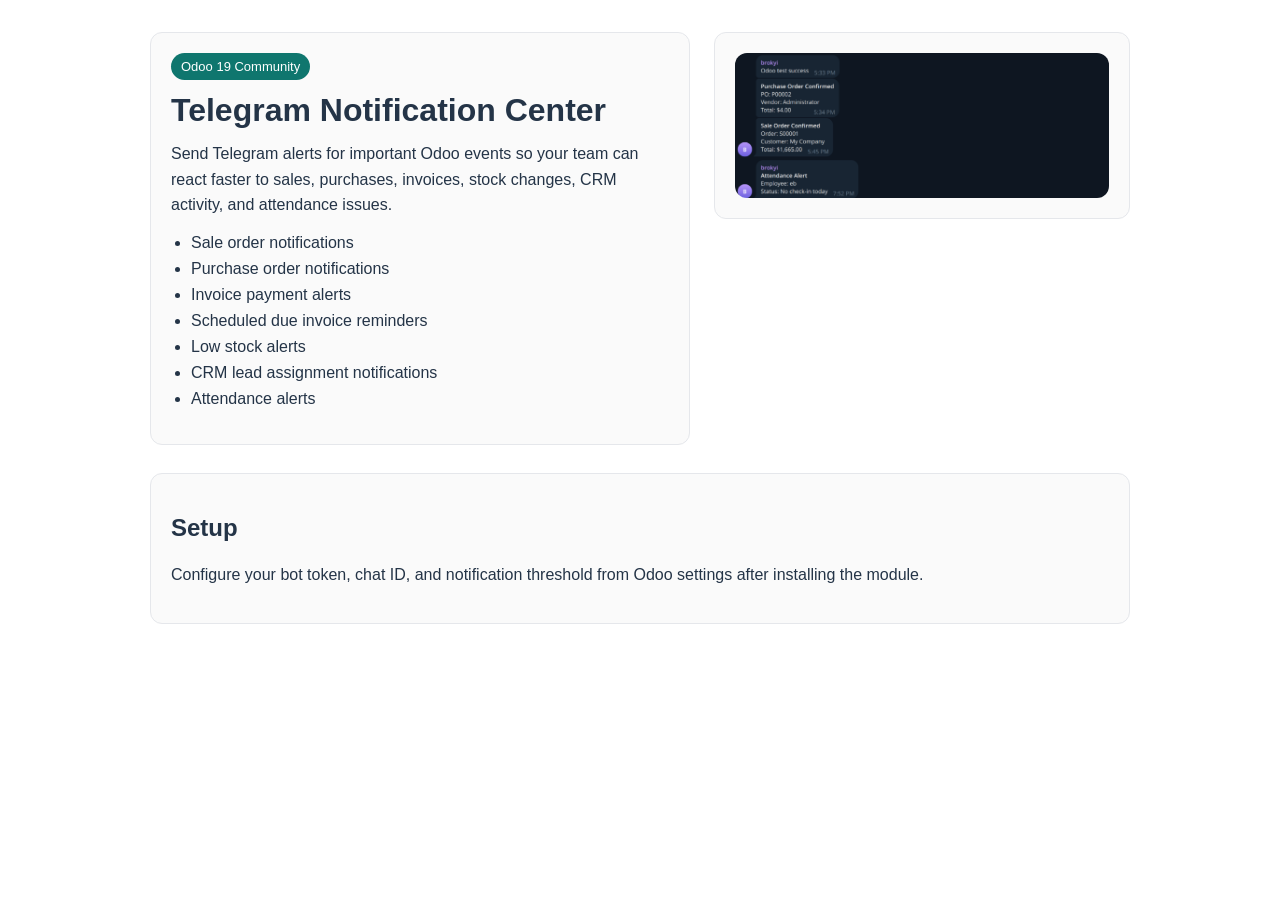
<file: telegram_notification/static/description/index.html>
<!DOCTYPE html>
<html lang="en">
<head>
    <meta charset="utf-8">
    <meta name="viewport" content="width=device-width, initial-scale=1">
    <title>Telegram Notification Center</title>
    <style>
        body {
            margin: 0;
            font-family: Arial, Helvetica, sans-serif;
            color: #243447;
            background: #ffffff;
        }
        .wrap {
            max-width: 980px;
            margin: 0 auto;
            padding: 32px 24px 48px;
        }
        h1 {
            margin: 0 0 12px;
            font-size: 32px;
        }
        p {
            line-height: 1.6;
            margin: 0 0 16px;
        }
        ul {
            margin: 0 0 16px 20px;
            padding: 0;
        }
        li {
            margin: 0 0 8px;
        }
        .hero {
            display: grid;
            grid-template-columns: 1.3fr 1fr;
            gap: 24px;
            align-items: start;
            margin-bottom: 28px;
        }
        .card {
            border: 1px solid #e5e7eb;
            border-radius: 12px;
            padding: 20px;
            background: #fafafa;
        }
        .cover {
            width: 100%;
            height: auto;
            border-radius: 12px;
            display: block;
        }
        .badge {
            display: inline-block;
            background: #0f766e;
            color: #fff;
            padding: 6px 10px;
            border-radius: 999px;
            font-size: 13px;
            margin-bottom: 12px;
        }
        @media (max-width: 800px) {
            .hero {
                grid-template-columns: 1fr;
            }
        }
    </style>
</head>
<body>
    <div class="wrap">
        <div class="hero">
            <div class="card">
                <span class="badge">Odoo 19 Community</span>
                <h1>Telegram Notification Center</h1>
                <p>
                    Send Telegram alerts for important Odoo events so your team can react faster to sales,
                    purchases, invoices, stock changes, CRM activity, and attendance issues.
                </p>
                <ul>
                    <li>Sale order notifications</li>
                    <li>Purchase order notifications</li>
                    <li>Invoice payment alerts</li>
                    <li>Scheduled due invoice reminders</li>
                    <li>Low stock alerts</li>
                    <li>CRM lead assignment notifications</li>
                    <li>Attendance alerts</li>
                </ul>
            </div>
            <div class="card">
                <img class="cover" src="cover.png" alt="Telegram Notification Center cover">
            </div>
        </div>
        <div class="card">
            <h2>Setup</h2>
            <p>Configure your bot token, chat ID, and notification threshold from Odoo settings after installing the module.</p>
        </div>
    </div>
</body>
</html>
</file>
